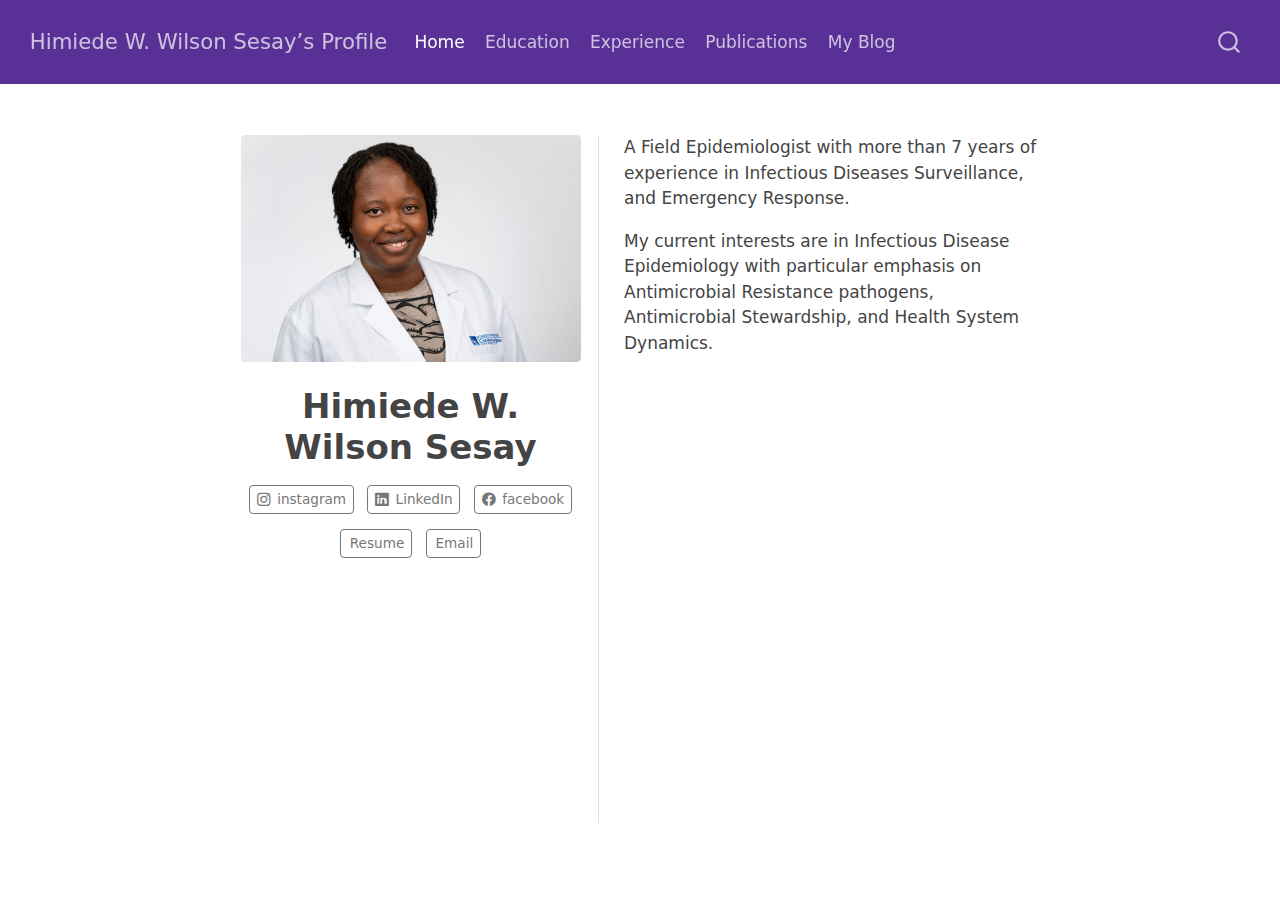
<file: docs/index.html>
<!DOCTYPE html>
<html xmlns="http://www.w3.org/1999/xhtml" lang="en" xml:lang="en"><head>

<meta charset="utf-8">
<meta name="generator" content="quarto-1.4.550">

<meta name="viewport" content="width=device-width, initial-scale=1.0, user-scalable=yes">


<title>Himiede W. Wilson Sesay’s Profile - Himiede W. Wilson Sesay</title>
<style>
code{white-space: pre-wrap;}
span.smallcaps{font-variant: small-caps;}
div.columns{display: flex; gap: min(4vw, 1.5em);}
div.column{flex: auto; overflow-x: auto;}
div.hanging-indent{margin-left: 1.5em; text-indent: -1.5em;}
ul.task-list{list-style: none;}
ul.task-list li input[type="checkbox"] {
  width: 0.8em;
  margin: 0 0.8em 0.2em -1em; /* quarto-specific, see https://github.com/quarto-dev/quarto-cli/issues/4556 */ 
  vertical-align: middle;
}
</style>


<script src="site_libs/quarto-nav/quarto-nav.js"></script>
<script src="site_libs/quarto-nav/headroom.min.js"></script>
<script src="site_libs/clipboard/clipboard.min.js"></script>
<script src="site_libs/quarto-search/autocomplete.umd.js"></script>
<script src="site_libs/quarto-search/fuse.min.js"></script>
<script src="site_libs/quarto-search/quarto-search.js"></script>
<meta name="quarto:offset" content="./">
<script src="site_libs/quarto-html/quarto.js"></script>
<script src="site_libs/quarto-html/popper.min.js"></script>
<script src="site_libs/quarto-html/tippy.umd.min.js"></script>
<link href="site_libs/quarto-html/tippy.css" rel="stylesheet">
<link href="site_libs/quarto-html/quarto-syntax-highlighting.css" rel="stylesheet" id="quarto-text-highlighting-styles">
<script src="site_libs/bootstrap/bootstrap.min.js"></script>
<link href="site_libs/bootstrap/bootstrap-icons.css" rel="stylesheet">
<link href="site_libs/bootstrap/bootstrap.min.css" rel="stylesheet" id="quarto-bootstrap" data-mode="light">
<script id="quarto-search-options" type="application/json">{
  "location": "navbar",
  "copy-button": false,
  "collapse-after": 3,
  "panel-placement": "end",
  "type": "overlay",
  "limit": 50,
  "keyboard-shortcut": [
    "f",
    "/",
    "s"
  ],
  "show-item-context": false,
  "language": {
    "search-no-results-text": "No results",
    "search-matching-documents-text": "matching documents",
    "search-copy-link-title": "Copy link to search",
    "search-hide-matches-text": "Hide additional matches",
    "search-more-match-text": "more match in this document",
    "search-more-matches-text": "more matches in this document",
    "search-clear-button-title": "Clear",
    "search-text-placeholder": "",
    "search-detached-cancel-button-title": "Cancel",
    "search-submit-button-title": "Submit",
    "search-label": "Search"
  }
}</script>


<link rel="stylesheet" href="styles.css">
</head>

<body class="nav-fixed fullcontent">

<div id="quarto-search-results"></div>
  <header id="quarto-header" class="headroom fixed-top">
    <nav class="navbar navbar-expand-lg " data-bs-theme="dark">
      <div class="navbar-container container-fluid">
      <div class="navbar-brand-container mx-auto">
    <a class="navbar-brand" href="./index.html">
    <span class="navbar-title">Himiede W. Wilson Sesay’s Profile</span>
    </a>
  </div>
            <div id="quarto-search" class="" title="Search"></div>
          <button class="navbar-toggler" type="button" data-bs-toggle="collapse" data-bs-target="#navbarCollapse" aria-controls="navbarCollapse" aria-expanded="false" aria-label="Toggle navigation" onclick="if (window.quartoToggleHeadroom) { window.quartoToggleHeadroom(); }">
  <span class="navbar-toggler-icon"></span>
</button>
          <div class="collapse navbar-collapse" id="navbarCollapse">
            <ul class="navbar-nav navbar-nav-scroll me-auto">
  <li class="nav-item">
    <a class="nav-link active" href="./index.html" aria-current="page"> 
<span class="menu-text">Home</span></a>
  </li>  
  <li class="nav-item">
    <a class="nav-link" href="./Education.html"> 
<span class="menu-text">Education</span></a>
  </li>  
  <li class="nav-item">
    <a class="nav-link" href="./Experience.html"> 
<span class="menu-text">Experience</span></a>
  </li>  
  <li class="nav-item">
    <a class="nav-link" href="./Publication.html"> 
<span class="menu-text">Publications</span></a>
  </li>  
  <li class="nav-item">
    <a class="nav-link" href="./My Blog.html"> 
<span class="menu-text">My Blog</span></a>
  </li>  
</ul>
          </div> <!-- /navcollapse -->
          <div class="quarto-navbar-tools">
</div>
      </div> <!-- /container-fluid -->
    </nav>
</header>
<!-- content -->
<div id="quarto-content" class="quarto-container page-columns page-rows-contents page-layout-article page-navbar">
<!-- sidebar -->
<!-- margin-sidebar -->
    
<!-- main -->
<div class="quarto-about-trestles content">
  <div class="about-entity">
    <img src="Himiede.jpg" class="about-image
  rounded " style="width: 20em;">
<header id="title-block-header" class="quarto-title-block default">
<div class="quarto-title">
<h1 class="title">Himiede W. Wilson Sesay</h1>
</div>
<div class="quarto-title-meta">
  </div>
</header>
    <div class="about-links">
  <a href="https://instagram.com/himiedeww" class="about-link" rel="" target="">
    <i class="bi bi-instagram"></i>
     <span class="about-link-text">instagram</span>
  </a>
  <a href="https://linkedin.com/himiedewilson" class="about-link" rel="" target="">
    <i class="bi bi-linkedin"></i>
     <span class="about-link-text">LinkedIn</span>
  </a>
  <a href="https://facebook.com/Himiede Wilson Sesay" class="about-link" rel="" target="">
    <i class="bi bi-facebook"></i>
     <span class="about-link-text">facebook</span>
  </a>
  <a href="/Resume.pdf" class="about-link" rel="" target="">
    <i class="bi bi-main-text"></i>
     <span class="about-link-text">Resume</span>
  </a>
  <a href="/whwhimwil3@yahoo.com" class="about-link" rel="" target="">
    <i class="bi bi-mail"></i>
     <span class="about-link-text">Email</span>
  </a>
</div>
  </div>
  <div class="about-contents"><main class="content" id="quarto-document-content">
<p>A Field Epidemiologist with more than 7 years of experience in Infectious Diseases Surveillance, and Emergency Response.</p>
<p>My current interests are in Infectious Disease Epidemiology with particular emphasis on Antimicrobial Resistance pathogens, Antimicrobial Stewardship, and Health System Dynamics.</p>


</main></div>
</div>
 <!-- /main -->
<script id="quarto-html-after-body" type="application/javascript">
window.document.addEventListener("DOMContentLoaded", function (event) {
  const toggleBodyColorMode = (bsSheetEl) => {
    const mode = bsSheetEl.getAttribute("data-mode");
    const bodyEl = window.document.querySelector("body");
    if (mode === "dark") {
      bodyEl.classList.add("quarto-dark");
      bodyEl.classList.remove("quarto-light");
    } else {
      bodyEl.classList.add("quarto-light");
      bodyEl.classList.remove("quarto-dark");
    }
  }
  const toggleBodyColorPrimary = () => {
    const bsSheetEl = window.document.querySelector("link#quarto-bootstrap");
    if (bsSheetEl) {
      toggleBodyColorMode(bsSheetEl);
    }
  }
  toggleBodyColorPrimary();  
  const isCodeAnnotation = (el) => {
    for (const clz of el.classList) {
      if (clz.startsWith('code-annotation-')) {                     
        return true;
      }
    }
    return false;
  }
  const clipboard = new window.ClipboardJS('.code-copy-button', {
    text: function(trigger) {
      const codeEl = trigger.previousElementSibling.cloneNode(true);
      for (const childEl of codeEl.children) {
        if (isCodeAnnotation(childEl)) {
          childEl.remove();
        }
      }
      return codeEl.innerText;
    }
  });
  clipboard.on('success', function(e) {
    // button target
    const button = e.trigger;
    // don't keep focus
    button.blur();
    // flash "checked"
    button.classList.add('code-copy-button-checked');
    var currentTitle = button.getAttribute("title");
    button.setAttribute("title", "Copied!");
    let tooltip;
    if (window.bootstrap) {
      button.setAttribute("data-bs-toggle", "tooltip");
      button.setAttribute("data-bs-placement", "left");
      button.setAttribute("data-bs-title", "Copied!");
      tooltip = new bootstrap.Tooltip(button, 
        { trigger: "manual", 
          customClass: "code-copy-button-tooltip",
          offset: [0, -8]});
      tooltip.show();    
    }
    setTimeout(function() {
      if (tooltip) {
        tooltip.hide();
        button.removeAttribute("data-bs-title");
        button.removeAttribute("data-bs-toggle");
        button.removeAttribute("data-bs-placement");
      }
      button.setAttribute("title", currentTitle);
      button.classList.remove('code-copy-button-checked');
    }, 1000);
    // clear code selection
    e.clearSelection();
  });
  function tippyHover(el, contentFn, onTriggerFn, onUntriggerFn) {
    const config = {
      allowHTML: true,
      maxWidth: 500,
      delay: 100,
      arrow: false,
      appendTo: function(el) {
          return el.parentElement;
      },
      interactive: true,
      interactiveBorder: 10,
      theme: 'quarto',
      placement: 'bottom-start',
    };
    if (contentFn) {
      config.content = contentFn;
    }
    if (onTriggerFn) {
      config.onTrigger = onTriggerFn;
    }
    if (onUntriggerFn) {
      config.onUntrigger = onUntriggerFn;
    }
    window.tippy(el, config); 
  }
  const noterefs = window.document.querySelectorAll('a[role="doc-noteref"]');
  for (var i=0; i<noterefs.length; i++) {
    const ref = noterefs[i];
    tippyHover(ref, function() {
      // use id or data attribute instead here
      let href = ref.getAttribute('data-footnote-href') || ref.getAttribute('href');
      try { href = new URL(href).hash; } catch {}
      const id = href.replace(/^#\/?/, "");
      const note = window.document.getElementById(id);
      return note.innerHTML;
    });
  }
  const xrefs = window.document.querySelectorAll('a.quarto-xref');
  const processXRef = (id, note) => {
    // Strip column container classes
    const stripColumnClz = (el) => {
      el.classList.remove("page-full", "page-columns");
      if (el.children) {
        for (const child of el.children) {
          stripColumnClz(child);
        }
      }
    }
    stripColumnClz(note)
    if (id === null || id.startsWith('sec-')) {
      // Special case sections, only their first couple elements
      const container = document.createElement("div");
      if (note.children && note.children.length > 2) {
        container.appendChild(note.children[0].cloneNode(true));
        for (let i = 1; i < note.children.length; i++) {
          const child = note.children[i];
          if (child.tagName === "P" && child.innerText === "") {
            continue;
          } else {
            container.appendChild(child.cloneNode(true));
            break;
          }
        }
        if (window.Quarto?.typesetMath) {
          window.Quarto.typesetMath(container);
        }
        return container.innerHTML
      } else {
        if (window.Quarto?.typesetMath) {
          window.Quarto.typesetMath(note);
        }
        return note.innerHTML;
      }
    } else {
      // Remove any anchor links if they are present
      const anchorLink = note.querySelector('a.anchorjs-link');
      if (anchorLink) {
        anchorLink.remove();
      }
      if (window.Quarto?.typesetMath) {
        window.Quarto.typesetMath(note);
      }
      // TODO in 1.5, we should make sure this works without a callout special case
      if (note.classList.contains("callout")) {
        return note.outerHTML;
      } else {
        return note.innerHTML;
      }
    }
  }
  for (var i=0; i<xrefs.length; i++) {
    const xref = xrefs[i];
    tippyHover(xref, undefined, function(instance) {
      instance.disable();
      let url = xref.getAttribute('href');
      let hash = undefined; 
      if (url.startsWith('#')) {
        hash = url;
      } else {
        try { hash = new URL(url).hash; } catch {}
      }
      if (hash) {
        const id = hash.replace(/^#\/?/, "");
        const note = window.document.getElementById(id);
        if (note !== null) {
          try {
            const html = processXRef(id, note.cloneNode(true));
            instance.setContent(html);
          } finally {
            instance.enable();
            instance.show();
          }
        } else {
          // See if we can fetch this
          fetch(url.split('#')[0])
          .then(res => res.text())
          .then(html => {
            const parser = new DOMParser();
            const htmlDoc = parser.parseFromString(html, "text/html");
            const note = htmlDoc.getElementById(id);
            if (note !== null) {
              const html = processXRef(id, note);
              instance.setContent(html);
            } 
          }).finally(() => {
            instance.enable();
            instance.show();
          });
        }
      } else {
        // See if we can fetch a full url (with no hash to target)
        // This is a special case and we should probably do some content thinning / targeting
        fetch(url)
        .then(res => res.text())
        .then(html => {
          const parser = new DOMParser();
          const htmlDoc = parser.parseFromString(html, "text/html");
          const note = htmlDoc.querySelector('main.content');
          if (note !== null) {
            // This should only happen for chapter cross references
            // (since there is no id in the URL)
            // remove the first header
            if (note.children.length > 0 && note.children[0].tagName === "HEADER") {
              note.children[0].remove();
            }
            const html = processXRef(null, note);
            instance.setContent(html);
          } 
        }).finally(() => {
          instance.enable();
          instance.show();
        });
      }
    }, function(instance) {
    });
  }
      let selectedAnnoteEl;
      const selectorForAnnotation = ( cell, annotation) => {
        let cellAttr = 'data-code-cell="' + cell + '"';
        let lineAttr = 'data-code-annotation="' +  annotation + '"';
        const selector = 'span[' + cellAttr + '][' + lineAttr + ']';
        return selector;
      }
      const selectCodeLines = (annoteEl) => {
        const doc = window.document;
        const targetCell = annoteEl.getAttribute("data-target-cell");
        const targetAnnotation = annoteEl.getAttribute("data-target-annotation");
        const annoteSpan = window.document.querySelector(selectorForAnnotation(targetCell, targetAnnotation));
        const lines = annoteSpan.getAttribute("data-code-lines").split(",");
        const lineIds = lines.map((line) => {
          return targetCell + "-" + line;
        })
        let top = null;
        let height = null;
        let parent = null;
        if (lineIds.length > 0) {
            //compute the position of the single el (top and bottom and make a div)
            const el = window.document.getElementById(lineIds[0]);
            top = el.offsetTop;
            height = el.offsetHeight;
            parent = el.parentElement.parentElement;
          if (lineIds.length > 1) {
            const lastEl = window.document.getElementById(lineIds[lineIds.length - 1]);
            const bottom = lastEl.offsetTop + lastEl.offsetHeight;
            height = bottom - top;
          }
          if (top !== null && height !== null && parent !== null) {
            // cook up a div (if necessary) and position it 
            let div = window.document.getElementById("code-annotation-line-highlight");
            if (div === null) {
              div = window.document.createElement("div");
              div.setAttribute("id", "code-annotation-line-highlight");
              div.style.position = 'absolute';
              parent.appendChild(div);
            }
            div.style.top = top - 2 + "px";
            div.style.height = height + 4 + "px";
            div.style.left = 0;
            let gutterDiv = window.document.getElementById("code-annotation-line-highlight-gutter");
            if (gutterDiv === null) {
              gutterDiv = window.document.createElement("div");
              gutterDiv.setAttribute("id", "code-annotation-line-highlight-gutter");
              gutterDiv.style.position = 'absolute';
              const codeCell = window.document.getElementById(targetCell);
              const gutter = codeCell.querySelector('.code-annotation-gutter');
              gutter.appendChild(gutterDiv);
            }
            gutterDiv.style.top = top - 2 + "px";
            gutterDiv.style.height = height + 4 + "px";
          }
          selectedAnnoteEl = annoteEl;
        }
      };
      const unselectCodeLines = () => {
        const elementsIds = ["code-annotation-line-highlight", "code-annotation-line-highlight-gutter"];
        elementsIds.forEach((elId) => {
          const div = window.document.getElementById(elId);
          if (div) {
            div.remove();
          }
        });
        selectedAnnoteEl = undefined;
      };
        // Handle positioning of the toggle
    window.addEventListener(
      "resize",
      throttle(() => {
        elRect = undefined;
        if (selectedAnnoteEl) {
          selectCodeLines(selectedAnnoteEl);
        }
      }, 10)
    );
    function throttle(fn, ms) {
    let throttle = false;
    let timer;
      return (...args) => {
        if(!throttle) { // first call gets through
            fn.apply(this, args);
            throttle = true;
        } else { // all the others get throttled
            if(timer) clearTimeout(timer); // cancel #2
            timer = setTimeout(() => {
              fn.apply(this, args);
              timer = throttle = false;
            }, ms);
        }
      };
    }
      // Attach click handler to the DT
      const annoteDls = window.document.querySelectorAll('dt[data-target-cell]');
      for (const annoteDlNode of annoteDls) {
        annoteDlNode.addEventListener('click', (event) => {
          const clickedEl = event.target;
          if (clickedEl !== selectedAnnoteEl) {
            unselectCodeLines();
            const activeEl = window.document.querySelector('dt[data-target-cell].code-annotation-active');
            if (activeEl) {
              activeEl.classList.remove('code-annotation-active');
            }
            selectCodeLines(clickedEl);
            clickedEl.classList.add('code-annotation-active');
          } else {
            // Unselect the line
            unselectCodeLines();
            clickedEl.classList.remove('code-annotation-active');
          }
        });
      }
  const findCites = (el) => {
    const parentEl = el.parentElement;
    if (parentEl) {
      const cites = parentEl.dataset.cites;
      if (cites) {
        return {
          el,
          cites: cites.split(' ')
        };
      } else {
        return findCites(el.parentElement)
      }
    } else {
      return undefined;
    }
  };
  var bibliorefs = window.document.querySelectorAll('a[role="doc-biblioref"]');
  for (var i=0; i<bibliorefs.length; i++) {
    const ref = bibliorefs[i];
    const citeInfo = findCites(ref);
    if (citeInfo) {
      tippyHover(citeInfo.el, function() {
        var popup = window.document.createElement('div');
        citeInfo.cites.forEach(function(cite) {
          var citeDiv = window.document.createElement('div');
          citeDiv.classList.add('hanging-indent');
          citeDiv.classList.add('csl-entry');
          var biblioDiv = window.document.getElementById('ref-' + cite);
          if (biblioDiv) {
            citeDiv.innerHTML = biblioDiv.innerHTML;
          }
          popup.appendChild(citeDiv);
        });
        return popup.innerHTML;
      });
    }
  }
});
</script>
</div> <!-- /content -->




</body></html>
</file>
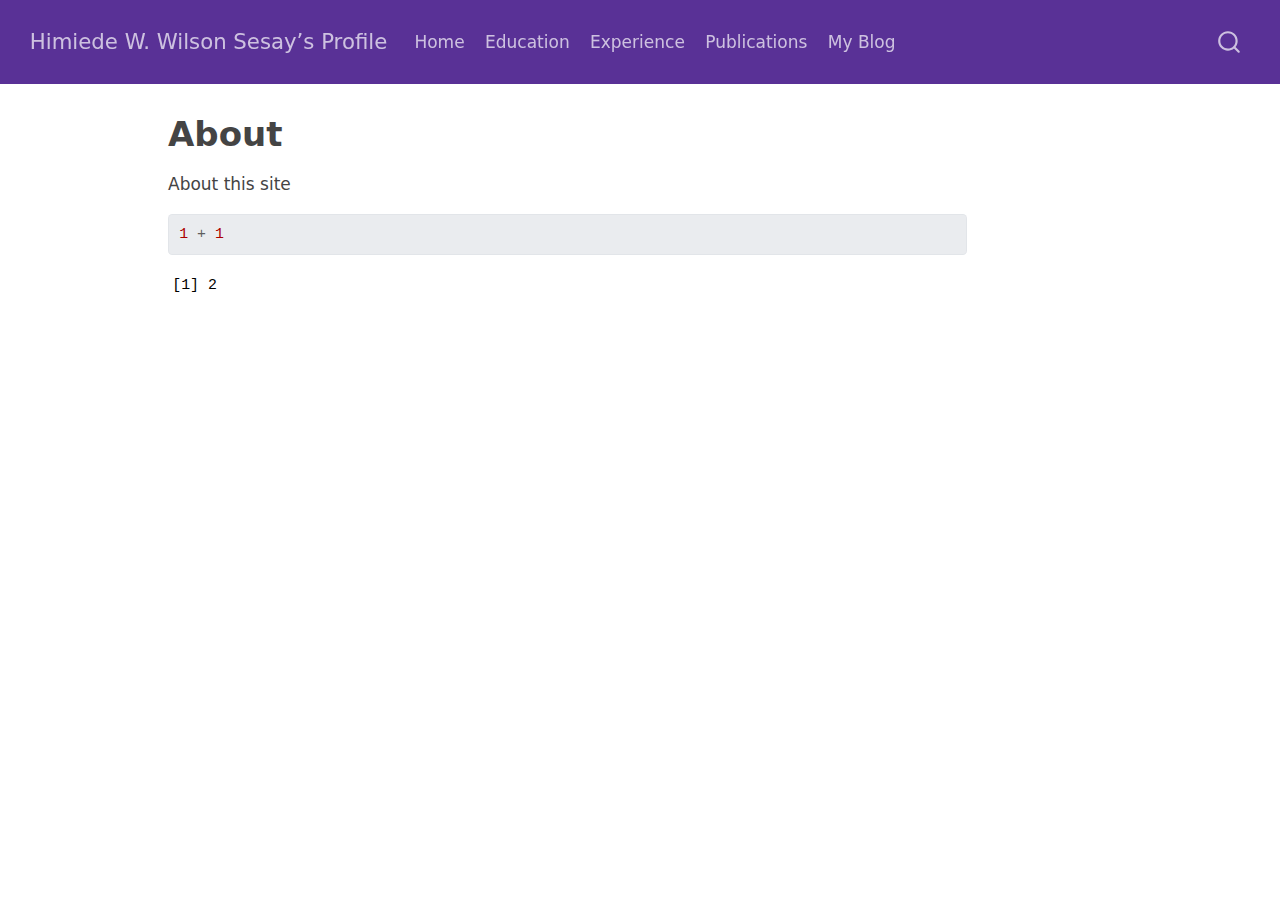
<file: docs/about.html>
<!DOCTYPE html>
<html xmlns="http://www.w3.org/1999/xhtml" lang="en" xml:lang="en"><head>

<meta charset="utf-8">
<meta name="generator" content="quarto-1.4.550">

<meta name="viewport" content="width=device-width, initial-scale=1.0, user-scalable=yes">


<title>Himiede W. Wilson Sesay’s Profile - About</title>
<style>
code{white-space: pre-wrap;}
span.smallcaps{font-variant: small-caps;}
div.columns{display: flex; gap: min(4vw, 1.5em);}
div.column{flex: auto; overflow-x: auto;}
div.hanging-indent{margin-left: 1.5em; text-indent: -1.5em;}
ul.task-list{list-style: none;}
ul.task-list li input[type="checkbox"] {
  width: 0.8em;
  margin: 0 0.8em 0.2em -1em; /* quarto-specific, see https://github.com/quarto-dev/quarto-cli/issues/4556 */ 
  vertical-align: middle;
}
/* CSS for syntax highlighting */
pre > code.sourceCode { white-space: pre; position: relative; }
pre > code.sourceCode > span { line-height: 1.25; }
pre > code.sourceCode > span:empty { height: 1.2em; }
.sourceCode { overflow: visible; }
code.sourceCode > span { color: inherit; text-decoration: inherit; }
div.sourceCode { margin: 1em 0; }
pre.sourceCode { margin: 0; }
@media screen {
div.sourceCode { overflow: auto; }
}
@media print {
pre > code.sourceCode { white-space: pre-wrap; }
pre > code.sourceCode > span { text-indent: -5em; padding-left: 5em; }
}
pre.numberSource code
  { counter-reset: source-line 0; }
pre.numberSource code > span
  { position: relative; left: -4em; counter-increment: source-line; }
pre.numberSource code > span > a:first-child::before
  { content: counter(source-line);
    position: relative; left: -1em; text-align: right; vertical-align: baseline;
    border: none; display: inline-block;
    -webkit-touch-callout: none; -webkit-user-select: none;
    -khtml-user-select: none; -moz-user-select: none;
    -ms-user-select: none; user-select: none;
    padding: 0 4px; width: 4em;
  }
pre.numberSource { margin-left: 3em;  padding-left: 4px; }
div.sourceCode
  {   }
@media screen {
pre > code.sourceCode > span > a:first-child::before { text-decoration: underline; }
}
</style>


<script src="site_libs/quarto-nav/quarto-nav.js"></script>
<script src="site_libs/quarto-nav/headroom.min.js"></script>
<script src="site_libs/clipboard/clipboard.min.js"></script>
<script src="site_libs/quarto-search/autocomplete.umd.js"></script>
<script src="site_libs/quarto-search/fuse.min.js"></script>
<script src="site_libs/quarto-search/quarto-search.js"></script>
<meta name="quarto:offset" content="./">
<script src="site_libs/quarto-html/quarto.js"></script>
<script src="site_libs/quarto-html/popper.min.js"></script>
<script src="site_libs/quarto-html/tippy.umd.min.js"></script>
<script src="site_libs/quarto-html/anchor.min.js"></script>
<link href="site_libs/quarto-html/tippy.css" rel="stylesheet">
<link href="site_libs/quarto-html/quarto-syntax-highlighting.css" rel="stylesheet" id="quarto-text-highlighting-styles">
<script src="site_libs/bootstrap/bootstrap.min.js"></script>
<link href="site_libs/bootstrap/bootstrap-icons.css" rel="stylesheet">
<link href="site_libs/bootstrap/bootstrap.min.css" rel="stylesheet" id="quarto-bootstrap" data-mode="light">
<script id="quarto-search-options" type="application/json">{
  "location": "navbar",
  "copy-button": false,
  "collapse-after": 3,
  "panel-placement": "end",
  "type": "overlay",
  "limit": 50,
  "keyboard-shortcut": [
    "f",
    "/",
    "s"
  ],
  "show-item-context": false,
  "language": {
    "search-no-results-text": "No results",
    "search-matching-documents-text": "matching documents",
    "search-copy-link-title": "Copy link to search",
    "search-hide-matches-text": "Hide additional matches",
    "search-more-match-text": "more match in this document",
    "search-more-matches-text": "more matches in this document",
    "search-clear-button-title": "Clear",
    "search-text-placeholder": "",
    "search-detached-cancel-button-title": "Cancel",
    "search-submit-button-title": "Submit",
    "search-label": "Search"
  }
}</script>


<link rel="stylesheet" href="styles.css">
</head>

<body class="nav-fixed">

<div id="quarto-search-results"></div>
  <header id="quarto-header" class="headroom fixed-top">
    <nav class="navbar navbar-expand-lg " data-bs-theme="dark">
      <div class="navbar-container container-fluid">
      <div class="navbar-brand-container mx-auto">
    <a class="navbar-brand" href="./index.html">
    <span class="navbar-title">Himiede W. Wilson Sesay’s Profile</span>
    </a>
  </div>
            <div id="quarto-search" class="" title="Search"></div>
          <button class="navbar-toggler" type="button" data-bs-toggle="collapse" data-bs-target="#navbarCollapse" aria-controls="navbarCollapse" aria-expanded="false" aria-label="Toggle navigation" onclick="if (window.quartoToggleHeadroom) { window.quartoToggleHeadroom(); }">
  <span class="navbar-toggler-icon"></span>
</button>
          <div class="collapse navbar-collapse" id="navbarCollapse">
            <ul class="navbar-nav navbar-nav-scroll me-auto">
  <li class="nav-item">
    <a class="nav-link" href="./index.html"> 
<span class="menu-text">Home</span></a>
  </li>  
  <li class="nav-item">
    <a class="nav-link" href="./Education.html"> 
<span class="menu-text">Education</span></a>
  </li>  
  <li class="nav-item">
    <a class="nav-link" href="./Experience.html"> 
<span class="menu-text">Experience</span></a>
  </li>  
  <li class="nav-item">
    <a class="nav-link" href="./Publication.html"> 
<span class="menu-text">Publications</span></a>
  </li>  
  <li class="nav-item">
    <a class="nav-link" href="./My Blog.html"> 
<span class="menu-text">My Blog</span></a>
  </li>  
</ul>
          </div> <!-- /navcollapse -->
          <div class="quarto-navbar-tools">
</div>
      </div> <!-- /container-fluid -->
    </nav>
</header>
<!-- content -->
<div id="quarto-content" class="quarto-container page-columns page-rows-contents page-layout-article page-navbar">
<!-- sidebar -->
<!-- margin-sidebar -->
    <div id="quarto-margin-sidebar" class="sidebar margin-sidebar">
        
    </div>
<!-- main -->
<main class="content" id="quarto-document-content">

<header id="title-block-header" class="quarto-title-block default">
<div class="quarto-title">
<h1 class="title">About</h1>
</div>



<div class="quarto-title-meta">

    
  
    
  </div>
  


</header>


<p>About this site</p>
<div class="cell">
<div class="sourceCode cell-code" id="cb1"><pre class="sourceCode r code-with-copy"><code class="sourceCode r"><span id="cb1-1"><a href="#cb1-1" aria-hidden="true" tabindex="-1"></a><span class="dv">1</span> <span class="sc">+</span> <span class="dv">1</span></span></code><button title="Copy to Clipboard" class="code-copy-button"><i class="bi"></i></button></pre></div>
<div class="cell-output cell-output-stdout">
<pre><code>[1] 2</code></pre>
</div>
</div>



</main> <!-- /main -->
<script id="quarto-html-after-body" type="application/javascript">
window.document.addEventListener("DOMContentLoaded", function (event) {
  const toggleBodyColorMode = (bsSheetEl) => {
    const mode = bsSheetEl.getAttribute("data-mode");
    const bodyEl = window.document.querySelector("body");
    if (mode === "dark") {
      bodyEl.classList.add("quarto-dark");
      bodyEl.classList.remove("quarto-light");
    } else {
      bodyEl.classList.add("quarto-light");
      bodyEl.classList.remove("quarto-dark");
    }
  }
  const toggleBodyColorPrimary = () => {
    const bsSheetEl = window.document.querySelector("link#quarto-bootstrap");
    if (bsSheetEl) {
      toggleBodyColorMode(bsSheetEl);
    }
  }
  toggleBodyColorPrimary();  
  const icon = "";
  const anchorJS = new window.AnchorJS();
  anchorJS.options = {
    placement: 'right',
    icon: icon
  };
  anchorJS.add('.anchored');
  const isCodeAnnotation = (el) => {
    for (const clz of el.classList) {
      if (clz.startsWith('code-annotation-')) {                     
        return true;
      }
    }
    return false;
  }
  const clipboard = new window.ClipboardJS('.code-copy-button', {
    text: function(trigger) {
      const codeEl = trigger.previousElementSibling.cloneNode(true);
      for (const childEl of codeEl.children) {
        if (isCodeAnnotation(childEl)) {
          childEl.remove();
        }
      }
      return codeEl.innerText;
    }
  });
  clipboard.on('success', function(e) {
    // button target
    const button = e.trigger;
    // don't keep focus
    button.blur();
    // flash "checked"
    button.classList.add('code-copy-button-checked');
    var currentTitle = button.getAttribute("title");
    button.setAttribute("title", "Copied!");
    let tooltip;
    if (window.bootstrap) {
      button.setAttribute("data-bs-toggle", "tooltip");
      button.setAttribute("data-bs-placement", "left");
      button.setAttribute("data-bs-title", "Copied!");
      tooltip = new bootstrap.Tooltip(button, 
        { trigger: "manual", 
          customClass: "code-copy-button-tooltip",
          offset: [0, -8]});
      tooltip.show();    
    }
    setTimeout(function() {
      if (tooltip) {
        tooltip.hide();
        button.removeAttribute("data-bs-title");
        button.removeAttribute("data-bs-toggle");
        button.removeAttribute("data-bs-placement");
      }
      button.setAttribute("title", currentTitle);
      button.classList.remove('code-copy-button-checked');
    }, 1000);
    // clear code selection
    e.clearSelection();
  });
  function tippyHover(el, contentFn, onTriggerFn, onUntriggerFn) {
    const config = {
      allowHTML: true,
      maxWidth: 500,
      delay: 100,
      arrow: false,
      appendTo: function(el) {
          return el.parentElement;
      },
      interactive: true,
      interactiveBorder: 10,
      theme: 'quarto',
      placement: 'bottom-start',
    };
    if (contentFn) {
      config.content = contentFn;
    }
    if (onTriggerFn) {
      config.onTrigger = onTriggerFn;
    }
    if (onUntriggerFn) {
      config.onUntrigger = onUntriggerFn;
    }
    window.tippy(el, config); 
  }
  const noterefs = window.document.querySelectorAll('a[role="doc-noteref"]');
  for (var i=0; i<noterefs.length; i++) {
    const ref = noterefs[i];
    tippyHover(ref, function() {
      // use id or data attribute instead here
      let href = ref.getAttribute('data-footnote-href') || ref.getAttribute('href');
      try { href = new URL(href).hash; } catch {}
      const id = href.replace(/^#\/?/, "");
      const note = window.document.getElementById(id);
      return note.innerHTML;
    });
  }
  const xrefs = window.document.querySelectorAll('a.quarto-xref');
  const processXRef = (id, note) => {
    // Strip column container classes
    const stripColumnClz = (el) => {
      el.classList.remove("page-full", "page-columns");
      if (el.children) {
        for (const child of el.children) {
          stripColumnClz(child);
        }
      }
    }
    stripColumnClz(note)
    if (id === null || id.startsWith('sec-')) {
      // Special case sections, only their first couple elements
      const container = document.createElement("div");
      if (note.children && note.children.length > 2) {
        container.appendChild(note.children[0].cloneNode(true));
        for (let i = 1; i < note.children.length; i++) {
          const child = note.children[i];
          if (child.tagName === "P" && child.innerText === "") {
            continue;
          } else {
            container.appendChild(child.cloneNode(true));
            break;
          }
        }
        if (window.Quarto?.typesetMath) {
          window.Quarto.typesetMath(container);
        }
        return container.innerHTML
      } else {
        if (window.Quarto?.typesetMath) {
          window.Quarto.typesetMath(note);
        }
        return note.innerHTML;
      }
    } else {
      // Remove any anchor links if they are present
      const anchorLink = note.querySelector('a.anchorjs-link');
      if (anchorLink) {
        anchorLink.remove();
      }
      if (window.Quarto?.typesetMath) {
        window.Quarto.typesetMath(note);
      }
      // TODO in 1.5, we should make sure this works without a callout special case
      if (note.classList.contains("callout")) {
        return note.outerHTML;
      } else {
        return note.innerHTML;
      }
    }
  }
  for (var i=0; i<xrefs.length; i++) {
    const xref = xrefs[i];
    tippyHover(xref, undefined, function(instance) {
      instance.disable();
      let url = xref.getAttribute('href');
      let hash = undefined; 
      if (url.startsWith('#')) {
        hash = url;
      } else {
        try { hash = new URL(url).hash; } catch {}
      }
      if (hash) {
        const id = hash.replace(/^#\/?/, "");
        const note = window.document.getElementById(id);
        if (note !== null) {
          try {
            const html = processXRef(id, note.cloneNode(true));
            instance.setContent(html);
          } finally {
            instance.enable();
            instance.show();
          }
        } else {
          // See if we can fetch this
          fetch(url.split('#')[0])
          .then(res => res.text())
          .then(html => {
            const parser = new DOMParser();
            const htmlDoc = parser.parseFromString(html, "text/html");
            const note = htmlDoc.getElementById(id);
            if (note !== null) {
              const html = processXRef(id, note);
              instance.setContent(html);
            } 
          }).finally(() => {
            instance.enable();
            instance.show();
          });
        }
      } else {
        // See if we can fetch a full url (with no hash to target)
        // This is a special case and we should probably do some content thinning / targeting
        fetch(url)
        .then(res => res.text())
        .then(html => {
          const parser = new DOMParser();
          const htmlDoc = parser.parseFromString(html, "text/html");
          const note = htmlDoc.querySelector('main.content');
          if (note !== null) {
            // This should only happen for chapter cross references
            // (since there is no id in the URL)
            // remove the first header
            if (note.children.length > 0 && note.children[0].tagName === "HEADER") {
              note.children[0].remove();
            }
            const html = processXRef(null, note);
            instance.setContent(html);
          } 
        }).finally(() => {
          instance.enable();
          instance.show();
        });
      }
    }, function(instance) {
    });
  }
      let selectedAnnoteEl;
      const selectorForAnnotation = ( cell, annotation) => {
        let cellAttr = 'data-code-cell="' + cell + '"';
        let lineAttr = 'data-code-annotation="' +  annotation + '"';
        const selector = 'span[' + cellAttr + '][' + lineAttr + ']';
        return selector;
      }
      const selectCodeLines = (annoteEl) => {
        const doc = window.document;
        const targetCell = annoteEl.getAttribute("data-target-cell");
        const targetAnnotation = annoteEl.getAttribute("data-target-annotation");
        const annoteSpan = window.document.querySelector(selectorForAnnotation(targetCell, targetAnnotation));
        const lines = annoteSpan.getAttribute("data-code-lines").split(",");
        const lineIds = lines.map((line) => {
          return targetCell + "-" + line;
        })
        let top = null;
        let height = null;
        let parent = null;
        if (lineIds.length > 0) {
            //compute the position of the single el (top and bottom and make a div)
            const el = window.document.getElementById(lineIds[0]);
            top = el.offsetTop;
            height = el.offsetHeight;
            parent = el.parentElement.parentElement;
          if (lineIds.length > 1) {
            const lastEl = window.document.getElementById(lineIds[lineIds.length - 1]);
            const bottom = lastEl.offsetTop + lastEl.offsetHeight;
            height = bottom - top;
          }
          if (top !== null && height !== null && parent !== null) {
            // cook up a div (if necessary) and position it 
            let div = window.document.getElementById("code-annotation-line-highlight");
            if (div === null) {
              div = window.document.createElement("div");
              div.setAttribute("id", "code-annotation-line-highlight");
              div.style.position = 'absolute';
              parent.appendChild(div);
            }
            div.style.top = top - 2 + "px";
            div.style.height = height + 4 + "px";
            div.style.left = 0;
            let gutterDiv = window.document.getElementById("code-annotation-line-highlight-gutter");
            if (gutterDiv === null) {
              gutterDiv = window.document.createElement("div");
              gutterDiv.setAttribute("id", "code-annotation-line-highlight-gutter");
              gutterDiv.style.position = 'absolute';
              const codeCell = window.document.getElementById(targetCell);
              const gutter = codeCell.querySelector('.code-annotation-gutter');
              gutter.appendChild(gutterDiv);
            }
            gutterDiv.style.top = top - 2 + "px";
            gutterDiv.style.height = height + 4 + "px";
          }
          selectedAnnoteEl = annoteEl;
        }
      };
      const unselectCodeLines = () => {
        const elementsIds = ["code-annotation-line-highlight", "code-annotation-line-highlight-gutter"];
        elementsIds.forEach((elId) => {
          const div = window.document.getElementById(elId);
          if (div) {
            div.remove();
          }
        });
        selectedAnnoteEl = undefined;
      };
        // Handle positioning of the toggle
    window.addEventListener(
      "resize",
      throttle(() => {
        elRect = undefined;
        if (selectedAnnoteEl) {
          selectCodeLines(selectedAnnoteEl);
        }
      }, 10)
    );
    function throttle(fn, ms) {
    let throttle = false;
    let timer;
      return (...args) => {
        if(!throttle) { // first call gets through
            fn.apply(this, args);
            throttle = true;
        } else { // all the others get throttled
            if(timer) clearTimeout(timer); // cancel #2
            timer = setTimeout(() => {
              fn.apply(this, args);
              timer = throttle = false;
            }, ms);
        }
      };
    }
      // Attach click handler to the DT
      const annoteDls = window.document.querySelectorAll('dt[data-target-cell]');
      for (const annoteDlNode of annoteDls) {
        annoteDlNode.addEventListener('click', (event) => {
          const clickedEl = event.target;
          if (clickedEl !== selectedAnnoteEl) {
            unselectCodeLines();
            const activeEl = window.document.querySelector('dt[data-target-cell].code-annotation-active');
            if (activeEl) {
              activeEl.classList.remove('code-annotation-active');
            }
            selectCodeLines(clickedEl);
            clickedEl.classList.add('code-annotation-active');
          } else {
            // Unselect the line
            unselectCodeLines();
            clickedEl.classList.remove('code-annotation-active');
          }
        });
      }
  const findCites = (el) => {
    const parentEl = el.parentElement;
    if (parentEl) {
      const cites = parentEl.dataset.cites;
      if (cites) {
        return {
          el,
          cites: cites.split(' ')
        };
      } else {
        return findCites(el.parentElement)
      }
    } else {
      return undefined;
    }
  };
  var bibliorefs = window.document.querySelectorAll('a[role="doc-biblioref"]');
  for (var i=0; i<bibliorefs.length; i++) {
    const ref = bibliorefs[i];
    const citeInfo = findCites(ref);
    if (citeInfo) {
      tippyHover(citeInfo.el, function() {
        var popup = window.document.createElement('div');
        citeInfo.cites.forEach(function(cite) {
          var citeDiv = window.document.createElement('div');
          citeDiv.classList.add('hanging-indent');
          citeDiv.classList.add('csl-entry');
          var biblioDiv = window.document.getElementById('ref-' + cite);
          if (biblioDiv) {
            citeDiv.innerHTML = biblioDiv.innerHTML;
          }
          popup.appendChild(citeDiv);
        });
        return popup.innerHTML;
      });
    }
  }
});
</script>
</div> <!-- /content -->




</body></html>
</file>
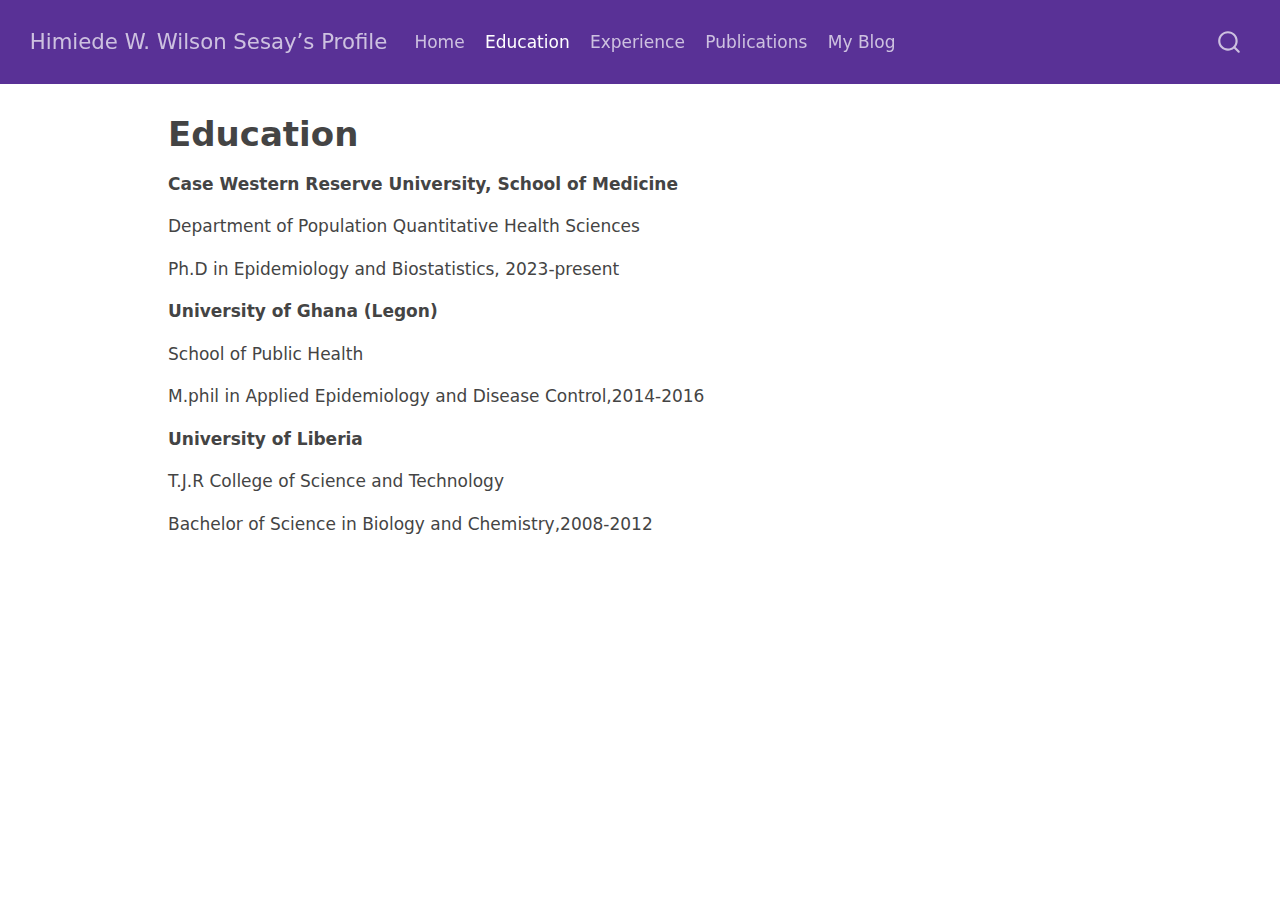
<file: docs/Education.html>
<!DOCTYPE html>
<html xmlns="http://www.w3.org/1999/xhtml" lang="en" xml:lang="en"><head>

<meta charset="utf-8">
<meta name="generator" content="quarto-1.4.550">

<meta name="viewport" content="width=device-width, initial-scale=1.0, user-scalable=yes">


<title>Himiede W. Wilson Sesay’s Profile - Education</title>
<style>
code{white-space: pre-wrap;}
span.smallcaps{font-variant: small-caps;}
div.columns{display: flex; gap: min(4vw, 1.5em);}
div.column{flex: auto; overflow-x: auto;}
div.hanging-indent{margin-left: 1.5em; text-indent: -1.5em;}
ul.task-list{list-style: none;}
ul.task-list li input[type="checkbox"] {
  width: 0.8em;
  margin: 0 0.8em 0.2em -1em; /* quarto-specific, see https://github.com/quarto-dev/quarto-cli/issues/4556 */ 
  vertical-align: middle;
}
</style>


<script src="site_libs/quarto-nav/quarto-nav.js"></script>
<script src="site_libs/quarto-nav/headroom.min.js"></script>
<script src="site_libs/clipboard/clipboard.min.js"></script>
<script src="site_libs/quarto-search/autocomplete.umd.js"></script>
<script src="site_libs/quarto-search/fuse.min.js"></script>
<script src="site_libs/quarto-search/quarto-search.js"></script>
<meta name="quarto:offset" content="./">
<script src="site_libs/quarto-html/quarto.js"></script>
<script src="site_libs/quarto-html/popper.min.js"></script>
<script src="site_libs/quarto-html/tippy.umd.min.js"></script>
<script src="site_libs/quarto-html/anchor.min.js"></script>
<link href="site_libs/quarto-html/tippy.css" rel="stylesheet">
<link href="site_libs/quarto-html/quarto-syntax-highlighting.css" rel="stylesheet" id="quarto-text-highlighting-styles">
<script src="site_libs/bootstrap/bootstrap.min.js"></script>
<link href="site_libs/bootstrap/bootstrap-icons.css" rel="stylesheet">
<link href="site_libs/bootstrap/bootstrap.min.css" rel="stylesheet" id="quarto-bootstrap" data-mode="light">
<script id="quarto-search-options" type="application/json">{
  "location": "navbar",
  "copy-button": false,
  "collapse-after": 3,
  "panel-placement": "end",
  "type": "overlay",
  "limit": 50,
  "keyboard-shortcut": [
    "f",
    "/",
    "s"
  ],
  "show-item-context": false,
  "language": {
    "search-no-results-text": "No results",
    "search-matching-documents-text": "matching documents",
    "search-copy-link-title": "Copy link to search",
    "search-hide-matches-text": "Hide additional matches",
    "search-more-match-text": "more match in this document",
    "search-more-matches-text": "more matches in this document",
    "search-clear-button-title": "Clear",
    "search-text-placeholder": "",
    "search-detached-cancel-button-title": "Cancel",
    "search-submit-button-title": "Submit",
    "search-label": "Search"
  }
}</script>


<link rel="stylesheet" href="styles.css">
</head>

<body class="nav-fixed">

<div id="quarto-search-results"></div>
  <header id="quarto-header" class="headroom fixed-top">
    <nav class="navbar navbar-expand-lg " data-bs-theme="dark">
      <div class="navbar-container container-fluid">
      <div class="navbar-brand-container mx-auto">
    <a class="navbar-brand" href="./index.html">
    <span class="navbar-title">Himiede W. Wilson Sesay’s Profile</span>
    </a>
  </div>
            <div id="quarto-search" class="" title="Search"></div>
          <button class="navbar-toggler" type="button" data-bs-toggle="collapse" data-bs-target="#navbarCollapse" aria-controls="navbarCollapse" aria-expanded="false" aria-label="Toggle navigation" onclick="if (window.quartoToggleHeadroom) { window.quartoToggleHeadroom(); }">
  <span class="navbar-toggler-icon"></span>
</button>
          <div class="collapse navbar-collapse" id="navbarCollapse">
            <ul class="navbar-nav navbar-nav-scroll me-auto">
  <li class="nav-item">
    <a class="nav-link" href="./index.html"> 
<span class="menu-text">Home</span></a>
  </li>  
  <li class="nav-item">
    <a class="nav-link active" href="./Education.html" aria-current="page"> 
<span class="menu-text">Education</span></a>
  </li>  
  <li class="nav-item">
    <a class="nav-link" href="./Experience.html"> 
<span class="menu-text">Experience</span></a>
  </li>  
  <li class="nav-item">
    <a class="nav-link" href="./Publication.html"> 
<span class="menu-text">Publications</span></a>
  </li>  
  <li class="nav-item">
    <a class="nav-link" href="./My Blog.html"> 
<span class="menu-text">My Blog</span></a>
  </li>  
</ul>
          </div> <!-- /navcollapse -->
          <div class="quarto-navbar-tools">
</div>
      </div> <!-- /container-fluid -->
    </nav>
</header>
<!-- content -->
<div id="quarto-content" class="quarto-container page-columns page-rows-contents page-layout-article page-navbar">
<!-- sidebar -->
<!-- margin-sidebar -->
    <div id="quarto-margin-sidebar" class="sidebar margin-sidebar">
        
    </div>
<!-- main -->
<main class="content" id="quarto-document-content">

<header id="title-block-header" class="quarto-title-block default">
<div class="quarto-title">
<h1 class="title">Education</h1>
</div>



<div class="quarto-title-meta">

    
  
    
  </div>
  


</header>


<p><strong>Case Western Reserve University, School of Medicine</strong></p>
<p>Department of Population Quantitative Health Sciences</p>
<p>Ph.D in Epidemiology and Biostatistics, 2023-present</p>
<p><strong>University of Ghana (Legon)</strong></p>
<p>School of Public Health</p>
<p>M.phil in Applied Epidemiology and Disease Control,2014-2016</p>
<p><strong>University of Liberia</strong></p>
<p>T.J.R College of Science and Technology</p>
<p>Bachelor of Science in Biology and Chemistry,2008-2012</p>



</main> <!-- /main -->
<script id="quarto-html-after-body" type="application/javascript">
window.document.addEventListener("DOMContentLoaded", function (event) {
  const toggleBodyColorMode = (bsSheetEl) => {
    const mode = bsSheetEl.getAttribute("data-mode");
    const bodyEl = window.document.querySelector("body");
    if (mode === "dark") {
      bodyEl.classList.add("quarto-dark");
      bodyEl.classList.remove("quarto-light");
    } else {
      bodyEl.classList.add("quarto-light");
      bodyEl.classList.remove("quarto-dark");
    }
  }
  const toggleBodyColorPrimary = () => {
    const bsSheetEl = window.document.querySelector("link#quarto-bootstrap");
    if (bsSheetEl) {
      toggleBodyColorMode(bsSheetEl);
    }
  }
  toggleBodyColorPrimary();  
  const icon = "";
  const anchorJS = new window.AnchorJS();
  anchorJS.options = {
    placement: 'right',
    icon: icon
  };
  anchorJS.add('.anchored');
  const isCodeAnnotation = (el) => {
    for (const clz of el.classList) {
      if (clz.startsWith('code-annotation-')) {                     
        return true;
      }
    }
    return false;
  }
  const clipboard = new window.ClipboardJS('.code-copy-button', {
    text: function(trigger) {
      const codeEl = trigger.previousElementSibling.cloneNode(true);
      for (const childEl of codeEl.children) {
        if (isCodeAnnotation(childEl)) {
          childEl.remove();
        }
      }
      return codeEl.innerText;
    }
  });
  clipboard.on('success', function(e) {
    // button target
    const button = e.trigger;
    // don't keep focus
    button.blur();
    // flash "checked"
    button.classList.add('code-copy-button-checked');
    var currentTitle = button.getAttribute("title");
    button.setAttribute("title", "Copied!");
    let tooltip;
    if (window.bootstrap) {
      button.setAttribute("data-bs-toggle", "tooltip");
      button.setAttribute("data-bs-placement", "left");
      button.setAttribute("data-bs-title", "Copied!");
      tooltip = new bootstrap.Tooltip(button, 
        { trigger: "manual", 
          customClass: "code-copy-button-tooltip",
          offset: [0, -8]});
      tooltip.show();    
    }
    setTimeout(function() {
      if (tooltip) {
        tooltip.hide();
        button.removeAttribute("data-bs-title");
        button.removeAttribute("data-bs-toggle");
        button.removeAttribute("data-bs-placement");
      }
      button.setAttribute("title", currentTitle);
      button.classList.remove('code-copy-button-checked');
    }, 1000);
    // clear code selection
    e.clearSelection();
  });
  function tippyHover(el, contentFn, onTriggerFn, onUntriggerFn) {
    const config = {
      allowHTML: true,
      maxWidth: 500,
      delay: 100,
      arrow: false,
      appendTo: function(el) {
          return el.parentElement;
      },
      interactive: true,
      interactiveBorder: 10,
      theme: 'quarto',
      placement: 'bottom-start',
    };
    if (contentFn) {
      config.content = contentFn;
    }
    if (onTriggerFn) {
      config.onTrigger = onTriggerFn;
    }
    if (onUntriggerFn) {
      config.onUntrigger = onUntriggerFn;
    }
    window.tippy(el, config); 
  }
  const noterefs = window.document.querySelectorAll('a[role="doc-noteref"]');
  for (var i=0; i<noterefs.length; i++) {
    const ref = noterefs[i];
    tippyHover(ref, function() {
      // use id or data attribute instead here
      let href = ref.getAttribute('data-footnote-href') || ref.getAttribute('href');
      try { href = new URL(href).hash; } catch {}
      const id = href.replace(/^#\/?/, "");
      const note = window.document.getElementById(id);
      return note.innerHTML;
    });
  }
  const xrefs = window.document.querySelectorAll('a.quarto-xref');
  const processXRef = (id, note) => {
    // Strip column container classes
    const stripColumnClz = (el) => {
      el.classList.remove("page-full", "page-columns");
      if (el.children) {
        for (const child of el.children) {
          stripColumnClz(child);
        }
      }
    }
    stripColumnClz(note)
    if (id === null || id.startsWith('sec-')) {
      // Special case sections, only their first couple elements
      const container = document.createElement("div");
      if (note.children && note.children.length > 2) {
        container.appendChild(note.children[0].cloneNode(true));
        for (let i = 1; i < note.children.length; i++) {
          const child = note.children[i];
          if (child.tagName === "P" && child.innerText === "") {
            continue;
          } else {
            container.appendChild(child.cloneNode(true));
            break;
          }
        }
        if (window.Quarto?.typesetMath) {
          window.Quarto.typesetMath(container);
        }
        return container.innerHTML
      } else {
        if (window.Quarto?.typesetMath) {
          window.Quarto.typesetMath(note);
        }
        return note.innerHTML;
      }
    } else {
      // Remove any anchor links if they are present
      const anchorLink = note.querySelector('a.anchorjs-link');
      if (anchorLink) {
        anchorLink.remove();
      }
      if (window.Quarto?.typesetMath) {
        window.Quarto.typesetMath(note);
      }
      // TODO in 1.5, we should make sure this works without a callout special case
      if (note.classList.contains("callout")) {
        return note.outerHTML;
      } else {
        return note.innerHTML;
      }
    }
  }
  for (var i=0; i<xrefs.length; i++) {
    const xref = xrefs[i];
    tippyHover(xref, undefined, function(instance) {
      instance.disable();
      let url = xref.getAttribute('href');
      let hash = undefined; 
      if (url.startsWith('#')) {
        hash = url;
      } else {
        try { hash = new URL(url).hash; } catch {}
      }
      if (hash) {
        const id = hash.replace(/^#\/?/, "");
        const note = window.document.getElementById(id);
        if (note !== null) {
          try {
            const html = processXRef(id, note.cloneNode(true));
            instance.setContent(html);
          } finally {
            instance.enable();
            instance.show();
          }
        } else {
          // See if we can fetch this
          fetch(url.split('#')[0])
          .then(res => res.text())
          .then(html => {
            const parser = new DOMParser();
            const htmlDoc = parser.parseFromString(html, "text/html");
            const note = htmlDoc.getElementById(id);
            if (note !== null) {
              const html = processXRef(id, note);
              instance.setContent(html);
            } 
          }).finally(() => {
            instance.enable();
            instance.show();
          });
        }
      } else {
        // See if we can fetch a full url (with no hash to target)
        // This is a special case and we should probably do some content thinning / targeting
        fetch(url)
        .then(res => res.text())
        .then(html => {
          const parser = new DOMParser();
          const htmlDoc = parser.parseFromString(html, "text/html");
          const note = htmlDoc.querySelector('main.content');
          if (note !== null) {
            // This should only happen for chapter cross references
            // (since there is no id in the URL)
            // remove the first header
            if (note.children.length > 0 && note.children[0].tagName === "HEADER") {
              note.children[0].remove();
            }
            const html = processXRef(null, note);
            instance.setContent(html);
          } 
        }).finally(() => {
          instance.enable();
          instance.show();
        });
      }
    }, function(instance) {
    });
  }
      let selectedAnnoteEl;
      const selectorForAnnotation = ( cell, annotation) => {
        let cellAttr = 'data-code-cell="' + cell + '"';
        let lineAttr = 'data-code-annotation="' +  annotation + '"';
        const selector = 'span[' + cellAttr + '][' + lineAttr + ']';
        return selector;
      }
      const selectCodeLines = (annoteEl) => {
        const doc = window.document;
        const targetCell = annoteEl.getAttribute("data-target-cell");
        const targetAnnotation = annoteEl.getAttribute("data-target-annotation");
        const annoteSpan = window.document.querySelector(selectorForAnnotation(targetCell, targetAnnotation));
        const lines = annoteSpan.getAttribute("data-code-lines").split(",");
        const lineIds = lines.map((line) => {
          return targetCell + "-" + line;
        })
        let top = null;
        let height = null;
        let parent = null;
        if (lineIds.length > 0) {
            //compute the position of the single el (top and bottom and make a div)
            const el = window.document.getElementById(lineIds[0]);
            top = el.offsetTop;
            height = el.offsetHeight;
            parent = el.parentElement.parentElement;
          if (lineIds.length > 1) {
            const lastEl = window.document.getElementById(lineIds[lineIds.length - 1]);
            const bottom = lastEl.offsetTop + lastEl.offsetHeight;
            height = bottom - top;
          }
          if (top !== null && height !== null && parent !== null) {
            // cook up a div (if necessary) and position it 
            let div = window.document.getElementById("code-annotation-line-highlight");
            if (div === null) {
              div = window.document.createElement("div");
              div.setAttribute("id", "code-annotation-line-highlight");
              div.style.position = 'absolute';
              parent.appendChild(div);
            }
            div.style.top = top - 2 + "px";
            div.style.height = height + 4 + "px";
            div.style.left = 0;
            let gutterDiv = window.document.getElementById("code-annotation-line-highlight-gutter");
            if (gutterDiv === null) {
              gutterDiv = window.document.createElement("div");
              gutterDiv.setAttribute("id", "code-annotation-line-highlight-gutter");
              gutterDiv.style.position = 'absolute';
              const codeCell = window.document.getElementById(targetCell);
              const gutter = codeCell.querySelector('.code-annotation-gutter');
              gutter.appendChild(gutterDiv);
            }
            gutterDiv.style.top = top - 2 + "px";
            gutterDiv.style.height = height + 4 + "px";
          }
          selectedAnnoteEl = annoteEl;
        }
      };
      const unselectCodeLines = () => {
        const elementsIds = ["code-annotation-line-highlight", "code-annotation-line-highlight-gutter"];
        elementsIds.forEach((elId) => {
          const div = window.document.getElementById(elId);
          if (div) {
            div.remove();
          }
        });
        selectedAnnoteEl = undefined;
      };
        // Handle positioning of the toggle
    window.addEventListener(
      "resize",
      throttle(() => {
        elRect = undefined;
        if (selectedAnnoteEl) {
          selectCodeLines(selectedAnnoteEl);
        }
      }, 10)
    );
    function throttle(fn, ms) {
    let throttle = false;
    let timer;
      return (...args) => {
        if(!throttle) { // first call gets through
            fn.apply(this, args);
            throttle = true;
        } else { // all the others get throttled
            if(timer) clearTimeout(timer); // cancel #2
            timer = setTimeout(() => {
              fn.apply(this, args);
              timer = throttle = false;
            }, ms);
        }
      };
    }
      // Attach click handler to the DT
      const annoteDls = window.document.querySelectorAll('dt[data-target-cell]');
      for (const annoteDlNode of annoteDls) {
        annoteDlNode.addEventListener('click', (event) => {
          const clickedEl = event.target;
          if (clickedEl !== selectedAnnoteEl) {
            unselectCodeLines();
            const activeEl = window.document.querySelector('dt[data-target-cell].code-annotation-active');
            if (activeEl) {
              activeEl.classList.remove('code-annotation-active');
            }
            selectCodeLines(clickedEl);
            clickedEl.classList.add('code-annotation-active');
          } else {
            // Unselect the line
            unselectCodeLines();
            clickedEl.classList.remove('code-annotation-active');
          }
        });
      }
  const findCites = (el) => {
    const parentEl = el.parentElement;
    if (parentEl) {
      const cites = parentEl.dataset.cites;
      if (cites) {
        return {
          el,
          cites: cites.split(' ')
        };
      } else {
        return findCites(el.parentElement)
      }
    } else {
      return undefined;
    }
  };
  var bibliorefs = window.document.querySelectorAll('a[role="doc-biblioref"]');
  for (var i=0; i<bibliorefs.length; i++) {
    const ref = bibliorefs[i];
    const citeInfo = findCites(ref);
    if (citeInfo) {
      tippyHover(citeInfo.el, function() {
        var popup = window.document.createElement('div');
        citeInfo.cites.forEach(function(cite) {
          var citeDiv = window.document.createElement('div');
          citeDiv.classList.add('hanging-indent');
          citeDiv.classList.add('csl-entry');
          var biblioDiv = window.document.getElementById('ref-' + cite);
          if (biblioDiv) {
            citeDiv.innerHTML = biblioDiv.innerHTML;
          }
          popup.appendChild(citeDiv);
        });
        return popup.innerHTML;
      });
    }
  }
});
</script>
</div> <!-- /content -->




</body></html>
</file>
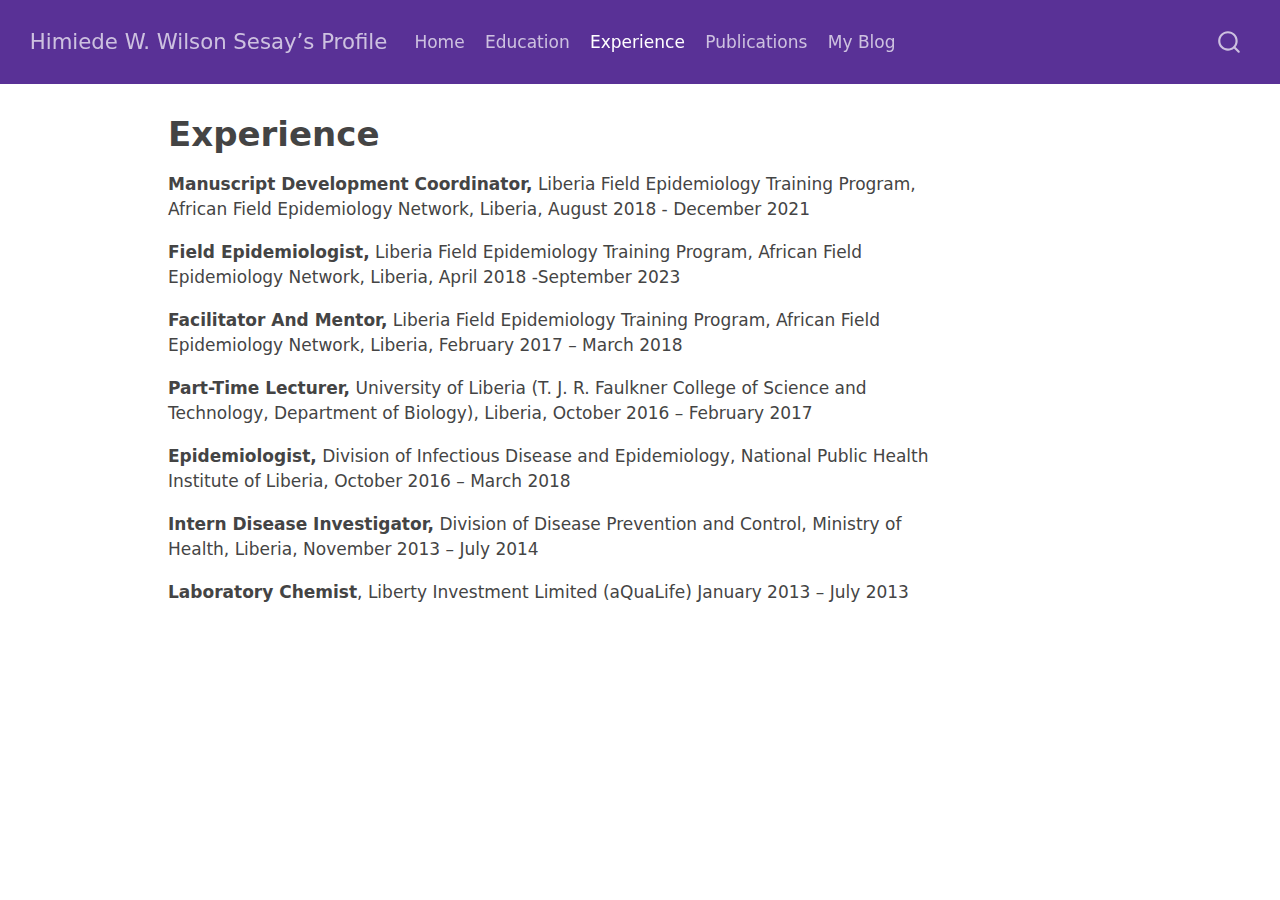
<file: docs/Experience.html>
<!DOCTYPE html>
<html xmlns="http://www.w3.org/1999/xhtml" lang="en" xml:lang="en"><head>

<meta charset="utf-8">
<meta name="generator" content="quarto-1.4.550">

<meta name="viewport" content="width=device-width, initial-scale=1.0, user-scalable=yes">


<title>Himiede W. Wilson Sesay’s Profile - Experience</title>
<style>
code{white-space: pre-wrap;}
span.smallcaps{font-variant: small-caps;}
div.columns{display: flex; gap: min(4vw, 1.5em);}
div.column{flex: auto; overflow-x: auto;}
div.hanging-indent{margin-left: 1.5em; text-indent: -1.5em;}
ul.task-list{list-style: none;}
ul.task-list li input[type="checkbox"] {
  width: 0.8em;
  margin: 0 0.8em 0.2em -1em; /* quarto-specific, see https://github.com/quarto-dev/quarto-cli/issues/4556 */ 
  vertical-align: middle;
}
</style>


<script src="site_libs/quarto-nav/quarto-nav.js"></script>
<script src="site_libs/quarto-nav/headroom.min.js"></script>
<script src="site_libs/clipboard/clipboard.min.js"></script>
<script src="site_libs/quarto-search/autocomplete.umd.js"></script>
<script src="site_libs/quarto-search/fuse.min.js"></script>
<script src="site_libs/quarto-search/quarto-search.js"></script>
<meta name="quarto:offset" content="./">
<script src="site_libs/quarto-html/quarto.js"></script>
<script src="site_libs/quarto-html/popper.min.js"></script>
<script src="site_libs/quarto-html/tippy.umd.min.js"></script>
<script src="site_libs/quarto-html/anchor.min.js"></script>
<link href="site_libs/quarto-html/tippy.css" rel="stylesheet">
<link href="site_libs/quarto-html/quarto-syntax-highlighting.css" rel="stylesheet" id="quarto-text-highlighting-styles">
<script src="site_libs/bootstrap/bootstrap.min.js"></script>
<link href="site_libs/bootstrap/bootstrap-icons.css" rel="stylesheet">
<link href="site_libs/bootstrap/bootstrap.min.css" rel="stylesheet" id="quarto-bootstrap" data-mode="light">
<script id="quarto-search-options" type="application/json">{
  "location": "navbar",
  "copy-button": false,
  "collapse-after": 3,
  "panel-placement": "end",
  "type": "overlay",
  "limit": 50,
  "keyboard-shortcut": [
    "f",
    "/",
    "s"
  ],
  "show-item-context": false,
  "language": {
    "search-no-results-text": "No results",
    "search-matching-documents-text": "matching documents",
    "search-copy-link-title": "Copy link to search",
    "search-hide-matches-text": "Hide additional matches",
    "search-more-match-text": "more match in this document",
    "search-more-matches-text": "more matches in this document",
    "search-clear-button-title": "Clear",
    "search-text-placeholder": "",
    "search-detached-cancel-button-title": "Cancel",
    "search-submit-button-title": "Submit",
    "search-label": "Search"
  }
}</script>


<link rel="stylesheet" href="styles.css">
</head>

<body class="nav-fixed">

<div id="quarto-search-results"></div>
  <header id="quarto-header" class="headroom fixed-top">
    <nav class="navbar navbar-expand-lg " data-bs-theme="dark">
      <div class="navbar-container container-fluid">
      <div class="navbar-brand-container mx-auto">
    <a class="navbar-brand" href="./index.html">
    <span class="navbar-title">Himiede W. Wilson Sesay’s Profile</span>
    </a>
  </div>
            <div id="quarto-search" class="" title="Search"></div>
          <button class="navbar-toggler" type="button" data-bs-toggle="collapse" data-bs-target="#navbarCollapse" aria-controls="navbarCollapse" aria-expanded="false" aria-label="Toggle navigation" onclick="if (window.quartoToggleHeadroom) { window.quartoToggleHeadroom(); }">
  <span class="navbar-toggler-icon"></span>
</button>
          <div class="collapse navbar-collapse" id="navbarCollapse">
            <ul class="navbar-nav navbar-nav-scroll me-auto">
  <li class="nav-item">
    <a class="nav-link" href="./index.html"> 
<span class="menu-text">Home</span></a>
  </li>  
  <li class="nav-item">
    <a class="nav-link" href="./Education.html"> 
<span class="menu-text">Education</span></a>
  </li>  
  <li class="nav-item">
    <a class="nav-link active" href="./Experience.html" aria-current="page"> 
<span class="menu-text">Experience</span></a>
  </li>  
  <li class="nav-item">
    <a class="nav-link" href="./Publication.html"> 
<span class="menu-text">Publications</span></a>
  </li>  
  <li class="nav-item">
    <a class="nav-link" href="./My Blog.html"> 
<span class="menu-text">My Blog</span></a>
  </li>  
</ul>
          </div> <!-- /navcollapse -->
          <div class="quarto-navbar-tools">
</div>
      </div> <!-- /container-fluid -->
    </nav>
</header>
<!-- content -->
<div id="quarto-content" class="quarto-container page-columns page-rows-contents page-layout-article page-navbar">
<!-- sidebar -->
<!-- margin-sidebar -->
    <div id="quarto-margin-sidebar" class="sidebar margin-sidebar">
        
    </div>
<!-- main -->
<main class="content" id="quarto-document-content">

<header id="title-block-header" class="quarto-title-block default">
<div class="quarto-title">
<h1 class="title">Experience</h1>
</div>



<div class="quarto-title-meta">

    
  
    
  </div>
  


</header>


<p><strong>Manuscript Development Coordinator,</strong> Liberia Field Epidemiology Training Program, African Field Epidemiology Network, Liberia, August 2018 - December 2021</p>
<p><strong>Field Epidemiologist,</strong> Liberia Field Epidemiology Training Program, African Field Epidemiology Network, Liberia, April 2018 -September 2023</p>
<p><strong>Facilitator And Mentor,</strong> Liberia Field Epidemiology Training Program, African Field Epidemiology Network, Liberia, February 2017 – March 2018</p>
<p><strong>Part-Time Lecturer,</strong> University of Liberia (T. J. R. Faulkner College of Science and Technology, Department of Biology), Liberia, October 2016 – February 2017</p>
<p><strong>Epidemiologist,</strong> Division of Infectious Disease and Epidemiology, National Public Health Institute of Liberia, October 2016 – March 2018</p>
<p><strong>Intern Disease Investigator,</strong> Division of Disease Prevention and Control, Ministry of Health, Liberia, November 2013 – July 2014</p>
<p><strong>Laboratory Chemist</strong>, Liberty Investment Limited (aQuaLife) January 2013 – July 2013</p>



</main> <!-- /main -->
<script id="quarto-html-after-body" type="application/javascript">
window.document.addEventListener("DOMContentLoaded", function (event) {
  const toggleBodyColorMode = (bsSheetEl) => {
    const mode = bsSheetEl.getAttribute("data-mode");
    const bodyEl = window.document.querySelector("body");
    if (mode === "dark") {
      bodyEl.classList.add("quarto-dark");
      bodyEl.classList.remove("quarto-light");
    } else {
      bodyEl.classList.add("quarto-light");
      bodyEl.classList.remove("quarto-dark");
    }
  }
  const toggleBodyColorPrimary = () => {
    const bsSheetEl = window.document.querySelector("link#quarto-bootstrap");
    if (bsSheetEl) {
      toggleBodyColorMode(bsSheetEl);
    }
  }
  toggleBodyColorPrimary();  
  const icon = "";
  const anchorJS = new window.AnchorJS();
  anchorJS.options = {
    placement: 'right',
    icon: icon
  };
  anchorJS.add('.anchored');
  const isCodeAnnotation = (el) => {
    for (const clz of el.classList) {
      if (clz.startsWith('code-annotation-')) {                     
        return true;
      }
    }
    return false;
  }
  const clipboard = new window.ClipboardJS('.code-copy-button', {
    text: function(trigger) {
      const codeEl = trigger.previousElementSibling.cloneNode(true);
      for (const childEl of codeEl.children) {
        if (isCodeAnnotation(childEl)) {
          childEl.remove();
        }
      }
      return codeEl.innerText;
    }
  });
  clipboard.on('success', function(e) {
    // button target
    const button = e.trigger;
    // don't keep focus
    button.blur();
    // flash "checked"
    button.classList.add('code-copy-button-checked');
    var currentTitle = button.getAttribute("title");
    button.setAttribute("title", "Copied!");
    let tooltip;
    if (window.bootstrap) {
      button.setAttribute("data-bs-toggle", "tooltip");
      button.setAttribute("data-bs-placement", "left");
      button.setAttribute("data-bs-title", "Copied!");
      tooltip = new bootstrap.Tooltip(button, 
        { trigger: "manual", 
          customClass: "code-copy-button-tooltip",
          offset: [0, -8]});
      tooltip.show();    
    }
    setTimeout(function() {
      if (tooltip) {
        tooltip.hide();
        button.removeAttribute("data-bs-title");
        button.removeAttribute("data-bs-toggle");
        button.removeAttribute("data-bs-placement");
      }
      button.setAttribute("title", currentTitle);
      button.classList.remove('code-copy-button-checked');
    }, 1000);
    // clear code selection
    e.clearSelection();
  });
  function tippyHover(el, contentFn, onTriggerFn, onUntriggerFn) {
    const config = {
      allowHTML: true,
      maxWidth: 500,
      delay: 100,
      arrow: false,
      appendTo: function(el) {
          return el.parentElement;
      },
      interactive: true,
      interactiveBorder: 10,
      theme: 'quarto',
      placement: 'bottom-start',
    };
    if (contentFn) {
      config.content = contentFn;
    }
    if (onTriggerFn) {
      config.onTrigger = onTriggerFn;
    }
    if (onUntriggerFn) {
      config.onUntrigger = onUntriggerFn;
    }
    window.tippy(el, config); 
  }
  const noterefs = window.document.querySelectorAll('a[role="doc-noteref"]');
  for (var i=0; i<noterefs.length; i++) {
    const ref = noterefs[i];
    tippyHover(ref, function() {
      // use id or data attribute instead here
      let href = ref.getAttribute('data-footnote-href') || ref.getAttribute('href');
      try { href = new URL(href).hash; } catch {}
      const id = href.replace(/^#\/?/, "");
      const note = window.document.getElementById(id);
      return note.innerHTML;
    });
  }
  const xrefs = window.document.querySelectorAll('a.quarto-xref');
  const processXRef = (id, note) => {
    // Strip column container classes
    const stripColumnClz = (el) => {
      el.classList.remove("page-full", "page-columns");
      if (el.children) {
        for (const child of el.children) {
          stripColumnClz(child);
        }
      }
    }
    stripColumnClz(note)
    if (id === null || id.startsWith('sec-')) {
      // Special case sections, only their first couple elements
      const container = document.createElement("div");
      if (note.children && note.children.length > 2) {
        container.appendChild(note.children[0].cloneNode(true));
        for (let i = 1; i < note.children.length; i++) {
          const child = note.children[i];
          if (child.tagName === "P" && child.innerText === "") {
            continue;
          } else {
            container.appendChild(child.cloneNode(true));
            break;
          }
        }
        if (window.Quarto?.typesetMath) {
          window.Quarto.typesetMath(container);
        }
        return container.innerHTML
      } else {
        if (window.Quarto?.typesetMath) {
          window.Quarto.typesetMath(note);
        }
        return note.innerHTML;
      }
    } else {
      // Remove any anchor links if they are present
      const anchorLink = note.querySelector('a.anchorjs-link');
      if (anchorLink) {
        anchorLink.remove();
      }
      if (window.Quarto?.typesetMath) {
        window.Quarto.typesetMath(note);
      }
      // TODO in 1.5, we should make sure this works without a callout special case
      if (note.classList.contains("callout")) {
        return note.outerHTML;
      } else {
        return note.innerHTML;
      }
    }
  }
  for (var i=0; i<xrefs.length; i++) {
    const xref = xrefs[i];
    tippyHover(xref, undefined, function(instance) {
      instance.disable();
      let url = xref.getAttribute('href');
      let hash = undefined; 
      if (url.startsWith('#')) {
        hash = url;
      } else {
        try { hash = new URL(url).hash; } catch {}
      }
      if (hash) {
        const id = hash.replace(/^#\/?/, "");
        const note = window.document.getElementById(id);
        if (note !== null) {
          try {
            const html = processXRef(id, note.cloneNode(true));
            instance.setContent(html);
          } finally {
            instance.enable();
            instance.show();
          }
        } else {
          // See if we can fetch this
          fetch(url.split('#')[0])
          .then(res => res.text())
          .then(html => {
            const parser = new DOMParser();
            const htmlDoc = parser.parseFromString(html, "text/html");
            const note = htmlDoc.getElementById(id);
            if (note !== null) {
              const html = processXRef(id, note);
              instance.setContent(html);
            } 
          }).finally(() => {
            instance.enable();
            instance.show();
          });
        }
      } else {
        // See if we can fetch a full url (with no hash to target)
        // This is a special case and we should probably do some content thinning / targeting
        fetch(url)
        .then(res => res.text())
        .then(html => {
          const parser = new DOMParser();
          const htmlDoc = parser.parseFromString(html, "text/html");
          const note = htmlDoc.querySelector('main.content');
          if (note !== null) {
            // This should only happen for chapter cross references
            // (since there is no id in the URL)
            // remove the first header
            if (note.children.length > 0 && note.children[0].tagName === "HEADER") {
              note.children[0].remove();
            }
            const html = processXRef(null, note);
            instance.setContent(html);
          } 
        }).finally(() => {
          instance.enable();
          instance.show();
        });
      }
    }, function(instance) {
    });
  }
      let selectedAnnoteEl;
      const selectorForAnnotation = ( cell, annotation) => {
        let cellAttr = 'data-code-cell="' + cell + '"';
        let lineAttr = 'data-code-annotation="' +  annotation + '"';
        const selector = 'span[' + cellAttr + '][' + lineAttr + ']';
        return selector;
      }
      const selectCodeLines = (annoteEl) => {
        const doc = window.document;
        const targetCell = annoteEl.getAttribute("data-target-cell");
        const targetAnnotation = annoteEl.getAttribute("data-target-annotation");
        const annoteSpan = window.document.querySelector(selectorForAnnotation(targetCell, targetAnnotation));
        const lines = annoteSpan.getAttribute("data-code-lines").split(",");
        const lineIds = lines.map((line) => {
          return targetCell + "-" + line;
        })
        let top = null;
        let height = null;
        let parent = null;
        if (lineIds.length > 0) {
            //compute the position of the single el (top and bottom and make a div)
            const el = window.document.getElementById(lineIds[0]);
            top = el.offsetTop;
            height = el.offsetHeight;
            parent = el.parentElement.parentElement;
          if (lineIds.length > 1) {
            const lastEl = window.document.getElementById(lineIds[lineIds.length - 1]);
            const bottom = lastEl.offsetTop + lastEl.offsetHeight;
            height = bottom - top;
          }
          if (top !== null && height !== null && parent !== null) {
            // cook up a div (if necessary) and position it 
            let div = window.document.getElementById("code-annotation-line-highlight");
            if (div === null) {
              div = window.document.createElement("div");
              div.setAttribute("id", "code-annotation-line-highlight");
              div.style.position = 'absolute';
              parent.appendChild(div);
            }
            div.style.top = top - 2 + "px";
            div.style.height = height + 4 + "px";
            div.style.left = 0;
            let gutterDiv = window.document.getElementById("code-annotation-line-highlight-gutter");
            if (gutterDiv === null) {
              gutterDiv = window.document.createElement("div");
              gutterDiv.setAttribute("id", "code-annotation-line-highlight-gutter");
              gutterDiv.style.position = 'absolute';
              const codeCell = window.document.getElementById(targetCell);
              const gutter = codeCell.querySelector('.code-annotation-gutter');
              gutter.appendChild(gutterDiv);
            }
            gutterDiv.style.top = top - 2 + "px";
            gutterDiv.style.height = height + 4 + "px";
          }
          selectedAnnoteEl = annoteEl;
        }
      };
      const unselectCodeLines = () => {
        const elementsIds = ["code-annotation-line-highlight", "code-annotation-line-highlight-gutter"];
        elementsIds.forEach((elId) => {
          const div = window.document.getElementById(elId);
          if (div) {
            div.remove();
          }
        });
        selectedAnnoteEl = undefined;
      };
        // Handle positioning of the toggle
    window.addEventListener(
      "resize",
      throttle(() => {
        elRect = undefined;
        if (selectedAnnoteEl) {
          selectCodeLines(selectedAnnoteEl);
        }
      }, 10)
    );
    function throttle(fn, ms) {
    let throttle = false;
    let timer;
      return (...args) => {
        if(!throttle) { // first call gets through
            fn.apply(this, args);
            throttle = true;
        } else { // all the others get throttled
            if(timer) clearTimeout(timer); // cancel #2
            timer = setTimeout(() => {
              fn.apply(this, args);
              timer = throttle = false;
            }, ms);
        }
      };
    }
      // Attach click handler to the DT
      const annoteDls = window.document.querySelectorAll('dt[data-target-cell]');
      for (const annoteDlNode of annoteDls) {
        annoteDlNode.addEventListener('click', (event) => {
          const clickedEl = event.target;
          if (clickedEl !== selectedAnnoteEl) {
            unselectCodeLines();
            const activeEl = window.document.querySelector('dt[data-target-cell].code-annotation-active');
            if (activeEl) {
              activeEl.classList.remove('code-annotation-active');
            }
            selectCodeLines(clickedEl);
            clickedEl.classList.add('code-annotation-active');
          } else {
            // Unselect the line
            unselectCodeLines();
            clickedEl.classList.remove('code-annotation-active');
          }
        });
      }
  const findCites = (el) => {
    const parentEl = el.parentElement;
    if (parentEl) {
      const cites = parentEl.dataset.cites;
      if (cites) {
        return {
          el,
          cites: cites.split(' ')
        };
      } else {
        return findCites(el.parentElement)
      }
    } else {
      return undefined;
    }
  };
  var bibliorefs = window.document.querySelectorAll('a[role="doc-biblioref"]');
  for (var i=0; i<bibliorefs.length; i++) {
    const ref = bibliorefs[i];
    const citeInfo = findCites(ref);
    if (citeInfo) {
      tippyHover(citeInfo.el, function() {
        var popup = window.document.createElement('div');
        citeInfo.cites.forEach(function(cite) {
          var citeDiv = window.document.createElement('div');
          citeDiv.classList.add('hanging-indent');
          citeDiv.classList.add('csl-entry');
          var biblioDiv = window.document.getElementById('ref-' + cite);
          if (biblioDiv) {
            citeDiv.innerHTML = biblioDiv.innerHTML;
          }
          popup.appendChild(citeDiv);
        });
        return popup.innerHTML;
      });
    }
  }
});
</script>
</div> <!-- /content -->




</body></html>
</file>
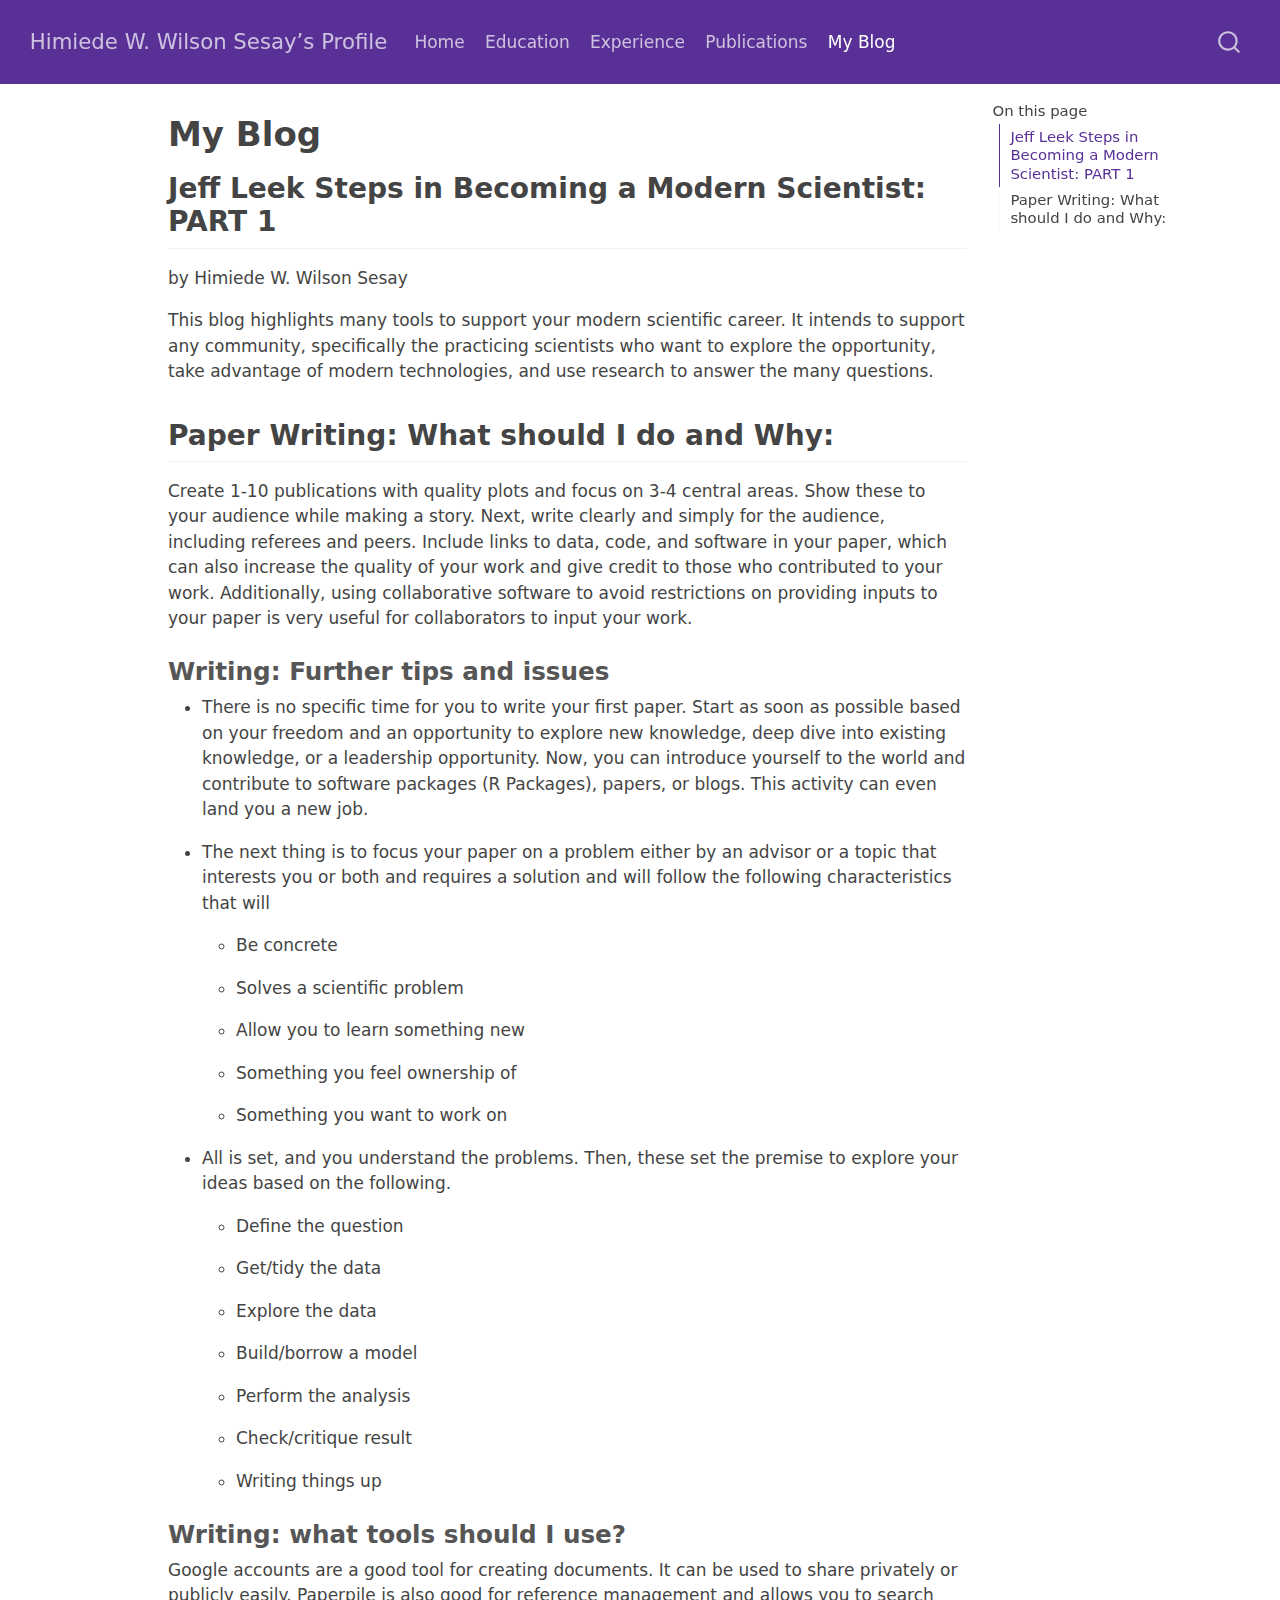
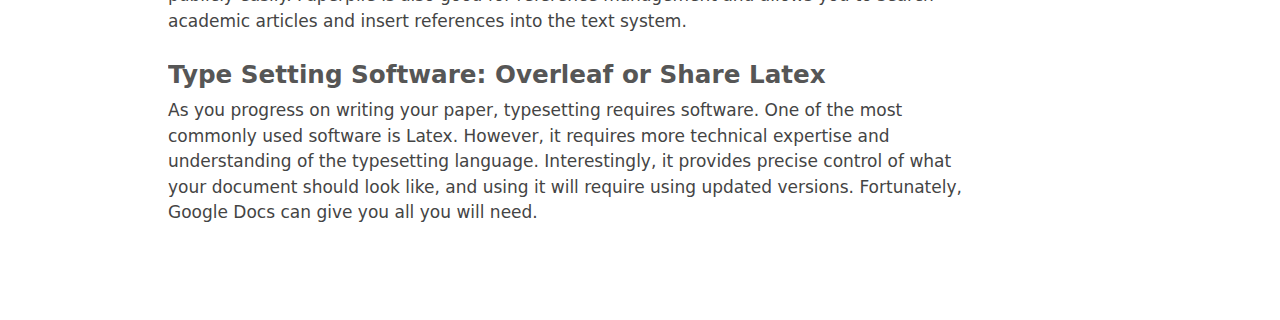
<file: docs/My Blog.html>
<!DOCTYPE html>
<html xmlns="http://www.w3.org/1999/xhtml" lang="en" xml:lang="en"><head>

<meta charset="utf-8">
<meta name="generator" content="quarto-1.4.550">

<meta name="viewport" content="width=device-width, initial-scale=1.0, user-scalable=yes">


<title>Himiede W. Wilson Sesay’s Profile - My Blog</title>
<style>
code{white-space: pre-wrap;}
span.smallcaps{font-variant: small-caps;}
div.columns{display: flex; gap: min(4vw, 1.5em);}
div.column{flex: auto; overflow-x: auto;}
div.hanging-indent{margin-left: 1.5em; text-indent: -1.5em;}
ul.task-list{list-style: none;}
ul.task-list li input[type="checkbox"] {
  width: 0.8em;
  margin: 0 0.8em 0.2em -1em; /* quarto-specific, see https://github.com/quarto-dev/quarto-cli/issues/4556 */ 
  vertical-align: middle;
}
</style>


<script src="site_libs/quarto-nav/quarto-nav.js"></script>
<script src="site_libs/quarto-nav/headroom.min.js"></script>
<script src="site_libs/clipboard/clipboard.min.js"></script>
<script src="site_libs/quarto-search/autocomplete.umd.js"></script>
<script src="site_libs/quarto-search/fuse.min.js"></script>
<script src="site_libs/quarto-search/quarto-search.js"></script>
<meta name="quarto:offset" content="./">
<script src="site_libs/quarto-html/quarto.js"></script>
<script src="site_libs/quarto-html/popper.min.js"></script>
<script src="site_libs/quarto-html/tippy.umd.min.js"></script>
<script src="site_libs/quarto-html/anchor.min.js"></script>
<link href="site_libs/quarto-html/tippy.css" rel="stylesheet">
<link href="site_libs/quarto-html/quarto-syntax-highlighting.css" rel="stylesheet" id="quarto-text-highlighting-styles">
<script src="site_libs/bootstrap/bootstrap.min.js"></script>
<link href="site_libs/bootstrap/bootstrap-icons.css" rel="stylesheet">
<link href="site_libs/bootstrap/bootstrap.min.css" rel="stylesheet" id="quarto-bootstrap" data-mode="light">
<script id="quarto-search-options" type="application/json">{
  "location": "navbar",
  "copy-button": false,
  "collapse-after": 3,
  "panel-placement": "end",
  "type": "overlay",
  "limit": 50,
  "keyboard-shortcut": [
    "f",
    "/",
    "s"
  ],
  "show-item-context": false,
  "language": {
    "search-no-results-text": "No results",
    "search-matching-documents-text": "matching documents",
    "search-copy-link-title": "Copy link to search",
    "search-hide-matches-text": "Hide additional matches",
    "search-more-match-text": "more match in this document",
    "search-more-matches-text": "more matches in this document",
    "search-clear-button-title": "Clear",
    "search-text-placeholder": "",
    "search-detached-cancel-button-title": "Cancel",
    "search-submit-button-title": "Submit",
    "search-label": "Search"
  }
}</script>


<link rel="stylesheet" href="styles.css">
</head>

<body class="nav-fixed">

<div id="quarto-search-results"></div>
  <header id="quarto-header" class="headroom fixed-top">
    <nav class="navbar navbar-expand-lg " data-bs-theme="dark">
      <div class="navbar-container container-fluid">
      <div class="navbar-brand-container mx-auto">
    <a class="navbar-brand" href="./index.html">
    <span class="navbar-title">Himiede W. Wilson Sesay’s Profile</span>
    </a>
  </div>
            <div id="quarto-search" class="" title="Search"></div>
          <button class="navbar-toggler" type="button" data-bs-toggle="collapse" data-bs-target="#navbarCollapse" aria-controls="navbarCollapse" aria-expanded="false" aria-label="Toggle navigation" onclick="if (window.quartoToggleHeadroom) { window.quartoToggleHeadroom(); }">
  <span class="navbar-toggler-icon"></span>
</button>
          <div class="collapse navbar-collapse" id="navbarCollapse">
            <ul class="navbar-nav navbar-nav-scroll me-auto">
  <li class="nav-item">
    <a class="nav-link" href="./index.html"> 
<span class="menu-text">Home</span></a>
  </li>  
  <li class="nav-item">
    <a class="nav-link" href="./Education.html"> 
<span class="menu-text">Education</span></a>
  </li>  
  <li class="nav-item">
    <a class="nav-link" href="./Experience.html"> 
<span class="menu-text">Experience</span></a>
  </li>  
  <li class="nav-item">
    <a class="nav-link" href="./Publication.html"> 
<span class="menu-text">Publications</span></a>
  </li>  
  <li class="nav-item">
    <a class="nav-link active" href="./My Blog.html" aria-current="page"> 
<span class="menu-text">My Blog</span></a>
  </li>  
</ul>
          </div> <!-- /navcollapse -->
          <div class="quarto-navbar-tools">
</div>
      </div> <!-- /container-fluid -->
    </nav>
</header>
<!-- content -->
<div id="quarto-content" class="quarto-container page-columns page-rows-contents page-layout-article page-navbar">
<!-- sidebar -->
<!-- margin-sidebar -->
    <div id="quarto-margin-sidebar" class="sidebar margin-sidebar">
        <nav id="TOC" role="doc-toc" class="toc-active">
    <h2 id="toc-title">On this page</h2>
   
  <ul>
  <li><a href="#jeff-leek-steps-in-becoming-a-modern-scientist-part-1" id="toc-jeff-leek-steps-in-becoming-a-modern-scientist-part-1" class="nav-link active" data-scroll-target="#jeff-leek-steps-in-becoming-a-modern-scientist-part-1">Jeff Leek Steps in Becoming a Modern Scientist: PART 1</a></li>
  <li><a href="#paper-writing-what-should-i-do-and-why" id="toc-paper-writing-what-should-i-do-and-why" class="nav-link" data-scroll-target="#paper-writing-what-should-i-do-and-why">Paper Writing: What should I do and Why:</a>
  <ul class="collapse">
  <li><a href="#writing-further-tips-and-issues" id="toc-writing-further-tips-and-issues" class="nav-link" data-scroll-target="#writing-further-tips-and-issues">Writing: Further tips and issues</a></li>
  <li><a href="#writing-what-tools-should-i-use" id="toc-writing-what-tools-should-i-use" class="nav-link" data-scroll-target="#writing-what-tools-should-i-use">Writing: what tools should I use?</a></li>
  <li><a href="#type-setting-software-overleaf-or-share-latex" id="toc-type-setting-software-overleaf-or-share-latex" class="nav-link" data-scroll-target="#type-setting-software-overleaf-or-share-latex">Type Setting Software: Overleaf or Share Latex</a></li>
  </ul></li>
  </ul>
</nav>
    </div>
<!-- main -->
<main class="content" id="quarto-document-content">

<header id="title-block-header" class="quarto-title-block default">
<div class="quarto-title">
<h1 class="title">My Blog</h1>
</div>



<div class="quarto-title-meta">

    
  
    
  </div>
  


</header>


<section id="jeff-leek-steps-in-becoming-a-modern-scientist-part-1" class="level2">
<h2 class="anchored" data-anchor-id="jeff-leek-steps-in-becoming-a-modern-scientist-part-1">Jeff Leek Steps in Becoming a Modern Scientist: PART 1</h2>
<p>by Himiede W. Wilson Sesay</p>
<p>This blog highlights many tools to support your modern scientific career. It intends to support any community, specifically the practicing scientists who want to explore the opportunity, take advantage of modern technologies, and use research to answer the many questions.</p>
</section>
<section id="paper-writing-what-should-i-do-and-why" class="level2">
<h2 class="anchored" data-anchor-id="paper-writing-what-should-i-do-and-why">Paper Writing: What should I do and Why:</h2>
<p>Create 1-10 publications with quality plots and focus on 3-4 central areas. Show these to your audience while making a story. Next, write clearly and simply for the audience, including referees and peers. Include links to data, code, and software in your paper, which can also increase the quality of your work and give credit to those who contributed to your work. Additionally, using collaborative software to avoid restrictions on providing inputs to your paper is very useful for collaborators to input your work.</p>
<section id="writing-further-tips-and-issues" class="level3">
<h3 class="anchored" data-anchor-id="writing-further-tips-and-issues">Writing: Further tips and issues</h3>
<ul>
<li><p>There is no specific time for you to write your first paper. Start as soon as possible based on your freedom and an opportunity to explore new knowledge, deep dive into existing knowledge, or a leadership opportunity. Now, you can introduce yourself to the world and contribute to software packages (R Packages), papers, or blogs. This activity can even land you a new job.</p></li>
<li><p>The next thing is to focus your paper on a problem either by an advisor or a topic that interests you or both and requires a solution and will follow the following characteristics that will</p>
<ul>
<li><p>Be concrete</p></li>
<li><p>Solves a scientific problem</p></li>
<li><p>Allow you to learn something new</p></li>
<li><p>Something you feel ownership of</p></li>
<li><p>Something you want to work on</p></li>
</ul></li>
<li><p>All is set, and you understand the problems. Then, these set the premise to explore your ideas based on the following.</p>
<ul>
<li><p>Define the question</p></li>
<li><p>Get/tidy the data</p></li>
<li><p>Explore the data</p></li>
<li><p>Build/borrow a model</p></li>
<li><p>Perform the analysis</p></li>
<li><p>Check/critique result</p></li>
<li><p>Writing things up</p></li>
</ul></li>
</ul>
</section>
<section id="writing-what-tools-should-i-use" class="level3">
<h3 class="anchored" data-anchor-id="writing-what-tools-should-i-use">Writing: what tools should I use?</h3>
<p>Google accounts are a good tool for creating documents. It can be used to share privately or publicly easily. Paperpile is also good for reference management and allows you to search academic articles and insert references into the text system.</p>
</section>
<section id="type-setting-software-overleaf-or-share-latex" class="level3">
<h3 class="anchored" data-anchor-id="type-setting-software-overleaf-or-share-latex">Type Setting Software: Overleaf or Share Latex</h3>
<p>As you progress on writing your paper, typesetting requires software. One of the most commonly used software is Latex. However, it requires more technical expertise and understanding of the typesetting language. Interestingly, it provides precise control of what your document should look like, and using it will require using updated versions. Fortunately, Google Docs can give you all you will need.</p>


</section>
</section>

</main> <!-- /main -->
<script id="quarto-html-after-body" type="application/javascript">
window.document.addEventListener("DOMContentLoaded", function (event) {
  const toggleBodyColorMode = (bsSheetEl) => {
    const mode = bsSheetEl.getAttribute("data-mode");
    const bodyEl = window.document.querySelector("body");
    if (mode === "dark") {
      bodyEl.classList.add("quarto-dark");
      bodyEl.classList.remove("quarto-light");
    } else {
      bodyEl.classList.add("quarto-light");
      bodyEl.classList.remove("quarto-dark");
    }
  }
  const toggleBodyColorPrimary = () => {
    const bsSheetEl = window.document.querySelector("link#quarto-bootstrap");
    if (bsSheetEl) {
      toggleBodyColorMode(bsSheetEl);
    }
  }
  toggleBodyColorPrimary();  
  const icon = "";
  const anchorJS = new window.AnchorJS();
  anchorJS.options = {
    placement: 'right',
    icon: icon
  };
  anchorJS.add('.anchored');
  const isCodeAnnotation = (el) => {
    for (const clz of el.classList) {
      if (clz.startsWith('code-annotation-')) {                     
        return true;
      }
    }
    return false;
  }
  const clipboard = new window.ClipboardJS('.code-copy-button', {
    text: function(trigger) {
      const codeEl = trigger.previousElementSibling.cloneNode(true);
      for (const childEl of codeEl.children) {
        if (isCodeAnnotation(childEl)) {
          childEl.remove();
        }
      }
      return codeEl.innerText;
    }
  });
  clipboard.on('success', function(e) {
    // button target
    const button = e.trigger;
    // don't keep focus
    button.blur();
    // flash "checked"
    button.classList.add('code-copy-button-checked');
    var currentTitle = button.getAttribute("title");
    button.setAttribute("title", "Copied!");
    let tooltip;
    if (window.bootstrap) {
      button.setAttribute("data-bs-toggle", "tooltip");
      button.setAttribute("data-bs-placement", "left");
      button.setAttribute("data-bs-title", "Copied!");
      tooltip = new bootstrap.Tooltip(button, 
        { trigger: "manual", 
          customClass: "code-copy-button-tooltip",
          offset: [0, -8]});
      tooltip.show();    
    }
    setTimeout(function() {
      if (tooltip) {
        tooltip.hide();
        button.removeAttribute("data-bs-title");
        button.removeAttribute("data-bs-toggle");
        button.removeAttribute("data-bs-placement");
      }
      button.setAttribute("title", currentTitle);
      button.classList.remove('code-copy-button-checked');
    }, 1000);
    // clear code selection
    e.clearSelection();
  });
  function tippyHover(el, contentFn, onTriggerFn, onUntriggerFn) {
    const config = {
      allowHTML: true,
      maxWidth: 500,
      delay: 100,
      arrow: false,
      appendTo: function(el) {
          return el.parentElement;
      },
      interactive: true,
      interactiveBorder: 10,
      theme: 'quarto',
      placement: 'bottom-start',
    };
    if (contentFn) {
      config.content = contentFn;
    }
    if (onTriggerFn) {
      config.onTrigger = onTriggerFn;
    }
    if (onUntriggerFn) {
      config.onUntrigger = onUntriggerFn;
    }
    window.tippy(el, config); 
  }
  const noterefs = window.document.querySelectorAll('a[role="doc-noteref"]');
  for (var i=0; i<noterefs.length; i++) {
    const ref = noterefs[i];
    tippyHover(ref, function() {
      // use id or data attribute instead here
      let href = ref.getAttribute('data-footnote-href') || ref.getAttribute('href');
      try { href = new URL(href).hash; } catch {}
      const id = href.replace(/^#\/?/, "");
      const note = window.document.getElementById(id);
      return note.innerHTML;
    });
  }
  const xrefs = window.document.querySelectorAll('a.quarto-xref');
  const processXRef = (id, note) => {
    // Strip column container classes
    const stripColumnClz = (el) => {
      el.classList.remove("page-full", "page-columns");
      if (el.children) {
        for (const child of el.children) {
          stripColumnClz(child);
        }
      }
    }
    stripColumnClz(note)
    if (id === null || id.startsWith('sec-')) {
      // Special case sections, only their first couple elements
      const container = document.createElement("div");
      if (note.children && note.children.length > 2) {
        container.appendChild(note.children[0].cloneNode(true));
        for (let i = 1; i < note.children.length; i++) {
          const child = note.children[i];
          if (child.tagName === "P" && child.innerText === "") {
            continue;
          } else {
            container.appendChild(child.cloneNode(true));
            break;
          }
        }
        if (window.Quarto?.typesetMath) {
          window.Quarto.typesetMath(container);
        }
        return container.innerHTML
      } else {
        if (window.Quarto?.typesetMath) {
          window.Quarto.typesetMath(note);
        }
        return note.innerHTML;
      }
    } else {
      // Remove any anchor links if they are present
      const anchorLink = note.querySelector('a.anchorjs-link');
      if (anchorLink) {
        anchorLink.remove();
      }
      if (window.Quarto?.typesetMath) {
        window.Quarto.typesetMath(note);
      }
      // TODO in 1.5, we should make sure this works without a callout special case
      if (note.classList.contains("callout")) {
        return note.outerHTML;
      } else {
        return note.innerHTML;
      }
    }
  }
  for (var i=0; i<xrefs.length; i++) {
    const xref = xrefs[i];
    tippyHover(xref, undefined, function(instance) {
      instance.disable();
      let url = xref.getAttribute('href');
      let hash = undefined; 
      if (url.startsWith('#')) {
        hash = url;
      } else {
        try { hash = new URL(url).hash; } catch {}
      }
      if (hash) {
        const id = hash.replace(/^#\/?/, "");
        const note = window.document.getElementById(id);
        if (note !== null) {
          try {
            const html = processXRef(id, note.cloneNode(true));
            instance.setContent(html);
          } finally {
            instance.enable();
            instance.show();
          }
        } else {
          // See if we can fetch this
          fetch(url.split('#')[0])
          .then(res => res.text())
          .then(html => {
            const parser = new DOMParser();
            const htmlDoc = parser.parseFromString(html, "text/html");
            const note = htmlDoc.getElementById(id);
            if (note !== null) {
              const html = processXRef(id, note);
              instance.setContent(html);
            } 
          }).finally(() => {
            instance.enable();
            instance.show();
          });
        }
      } else {
        // See if we can fetch a full url (with no hash to target)
        // This is a special case and we should probably do some content thinning / targeting
        fetch(url)
        .then(res => res.text())
        .then(html => {
          const parser = new DOMParser();
          const htmlDoc = parser.parseFromString(html, "text/html");
          const note = htmlDoc.querySelector('main.content');
          if (note !== null) {
            // This should only happen for chapter cross references
            // (since there is no id in the URL)
            // remove the first header
            if (note.children.length > 0 && note.children[0].tagName === "HEADER") {
              note.children[0].remove();
            }
            const html = processXRef(null, note);
            instance.setContent(html);
          } 
        }).finally(() => {
          instance.enable();
          instance.show();
        });
      }
    }, function(instance) {
    });
  }
      let selectedAnnoteEl;
      const selectorForAnnotation = ( cell, annotation) => {
        let cellAttr = 'data-code-cell="' + cell + '"';
        let lineAttr = 'data-code-annotation="' +  annotation + '"';
        const selector = 'span[' + cellAttr + '][' + lineAttr + ']';
        return selector;
      }
      const selectCodeLines = (annoteEl) => {
        const doc = window.document;
        const targetCell = annoteEl.getAttribute("data-target-cell");
        const targetAnnotation = annoteEl.getAttribute("data-target-annotation");
        const annoteSpan = window.document.querySelector(selectorForAnnotation(targetCell, targetAnnotation));
        const lines = annoteSpan.getAttribute("data-code-lines").split(",");
        const lineIds = lines.map((line) => {
          return targetCell + "-" + line;
        })
        let top = null;
        let height = null;
        let parent = null;
        if (lineIds.length > 0) {
            //compute the position of the single el (top and bottom and make a div)
            const el = window.document.getElementById(lineIds[0]);
            top = el.offsetTop;
            height = el.offsetHeight;
            parent = el.parentElement.parentElement;
          if (lineIds.length > 1) {
            const lastEl = window.document.getElementById(lineIds[lineIds.length - 1]);
            const bottom = lastEl.offsetTop + lastEl.offsetHeight;
            height = bottom - top;
          }
          if (top !== null && height !== null && parent !== null) {
            // cook up a div (if necessary) and position it 
            let div = window.document.getElementById("code-annotation-line-highlight");
            if (div === null) {
              div = window.document.createElement("div");
              div.setAttribute("id", "code-annotation-line-highlight");
              div.style.position = 'absolute';
              parent.appendChild(div);
            }
            div.style.top = top - 2 + "px";
            div.style.height = height + 4 + "px";
            div.style.left = 0;
            let gutterDiv = window.document.getElementById("code-annotation-line-highlight-gutter");
            if (gutterDiv === null) {
              gutterDiv = window.document.createElement("div");
              gutterDiv.setAttribute("id", "code-annotation-line-highlight-gutter");
              gutterDiv.style.position = 'absolute';
              const codeCell = window.document.getElementById(targetCell);
              const gutter = codeCell.querySelector('.code-annotation-gutter');
              gutter.appendChild(gutterDiv);
            }
            gutterDiv.style.top = top - 2 + "px";
            gutterDiv.style.height = height + 4 + "px";
          }
          selectedAnnoteEl = annoteEl;
        }
      };
      const unselectCodeLines = () => {
        const elementsIds = ["code-annotation-line-highlight", "code-annotation-line-highlight-gutter"];
        elementsIds.forEach((elId) => {
          const div = window.document.getElementById(elId);
          if (div) {
            div.remove();
          }
        });
        selectedAnnoteEl = undefined;
      };
        // Handle positioning of the toggle
    window.addEventListener(
      "resize",
      throttle(() => {
        elRect = undefined;
        if (selectedAnnoteEl) {
          selectCodeLines(selectedAnnoteEl);
        }
      }, 10)
    );
    function throttle(fn, ms) {
    let throttle = false;
    let timer;
      return (...args) => {
        if(!throttle) { // first call gets through
            fn.apply(this, args);
            throttle = true;
        } else { // all the others get throttled
            if(timer) clearTimeout(timer); // cancel #2
            timer = setTimeout(() => {
              fn.apply(this, args);
              timer = throttle = false;
            }, ms);
        }
      };
    }
      // Attach click handler to the DT
      const annoteDls = window.document.querySelectorAll('dt[data-target-cell]');
      for (const annoteDlNode of annoteDls) {
        annoteDlNode.addEventListener('click', (event) => {
          const clickedEl = event.target;
          if (clickedEl !== selectedAnnoteEl) {
            unselectCodeLines();
            const activeEl = window.document.querySelector('dt[data-target-cell].code-annotation-active');
            if (activeEl) {
              activeEl.classList.remove('code-annotation-active');
            }
            selectCodeLines(clickedEl);
            clickedEl.classList.add('code-annotation-active');
          } else {
            // Unselect the line
            unselectCodeLines();
            clickedEl.classList.remove('code-annotation-active');
          }
        });
      }
  const findCites = (el) => {
    const parentEl = el.parentElement;
    if (parentEl) {
      const cites = parentEl.dataset.cites;
      if (cites) {
        return {
          el,
          cites: cites.split(' ')
        };
      } else {
        return findCites(el.parentElement)
      }
    } else {
      return undefined;
    }
  };
  var bibliorefs = window.document.querySelectorAll('a[role="doc-biblioref"]');
  for (var i=0; i<bibliorefs.length; i++) {
    const ref = bibliorefs[i];
    const citeInfo = findCites(ref);
    if (citeInfo) {
      tippyHover(citeInfo.el, function() {
        var popup = window.document.createElement('div');
        citeInfo.cites.forEach(function(cite) {
          var citeDiv = window.document.createElement('div');
          citeDiv.classList.add('hanging-indent');
          citeDiv.classList.add('csl-entry');
          var biblioDiv = window.document.getElementById('ref-' + cite);
          if (biblioDiv) {
            citeDiv.innerHTML = biblioDiv.innerHTML;
          }
          popup.appendChild(citeDiv);
        });
        return popup.innerHTML;
      });
    }
  }
});
</script>
</div> <!-- /content -->




</body></html>
</file>
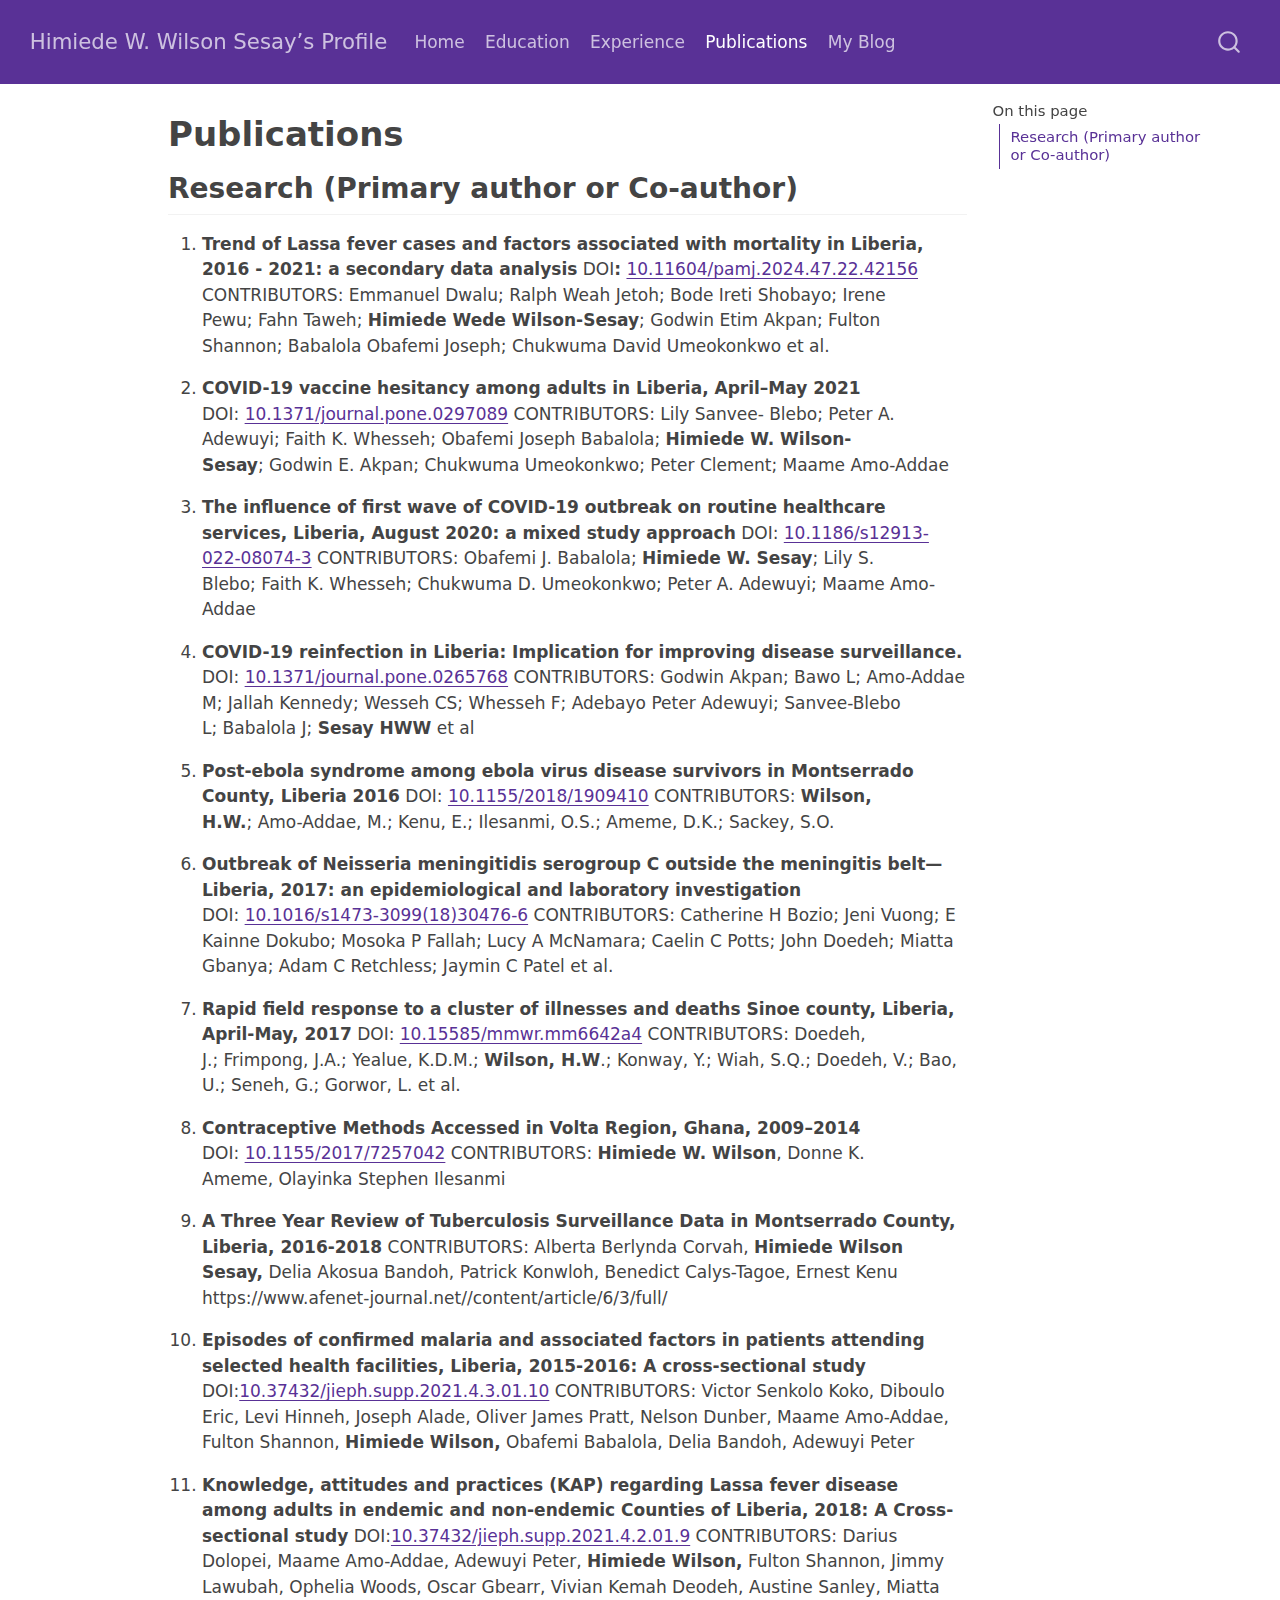
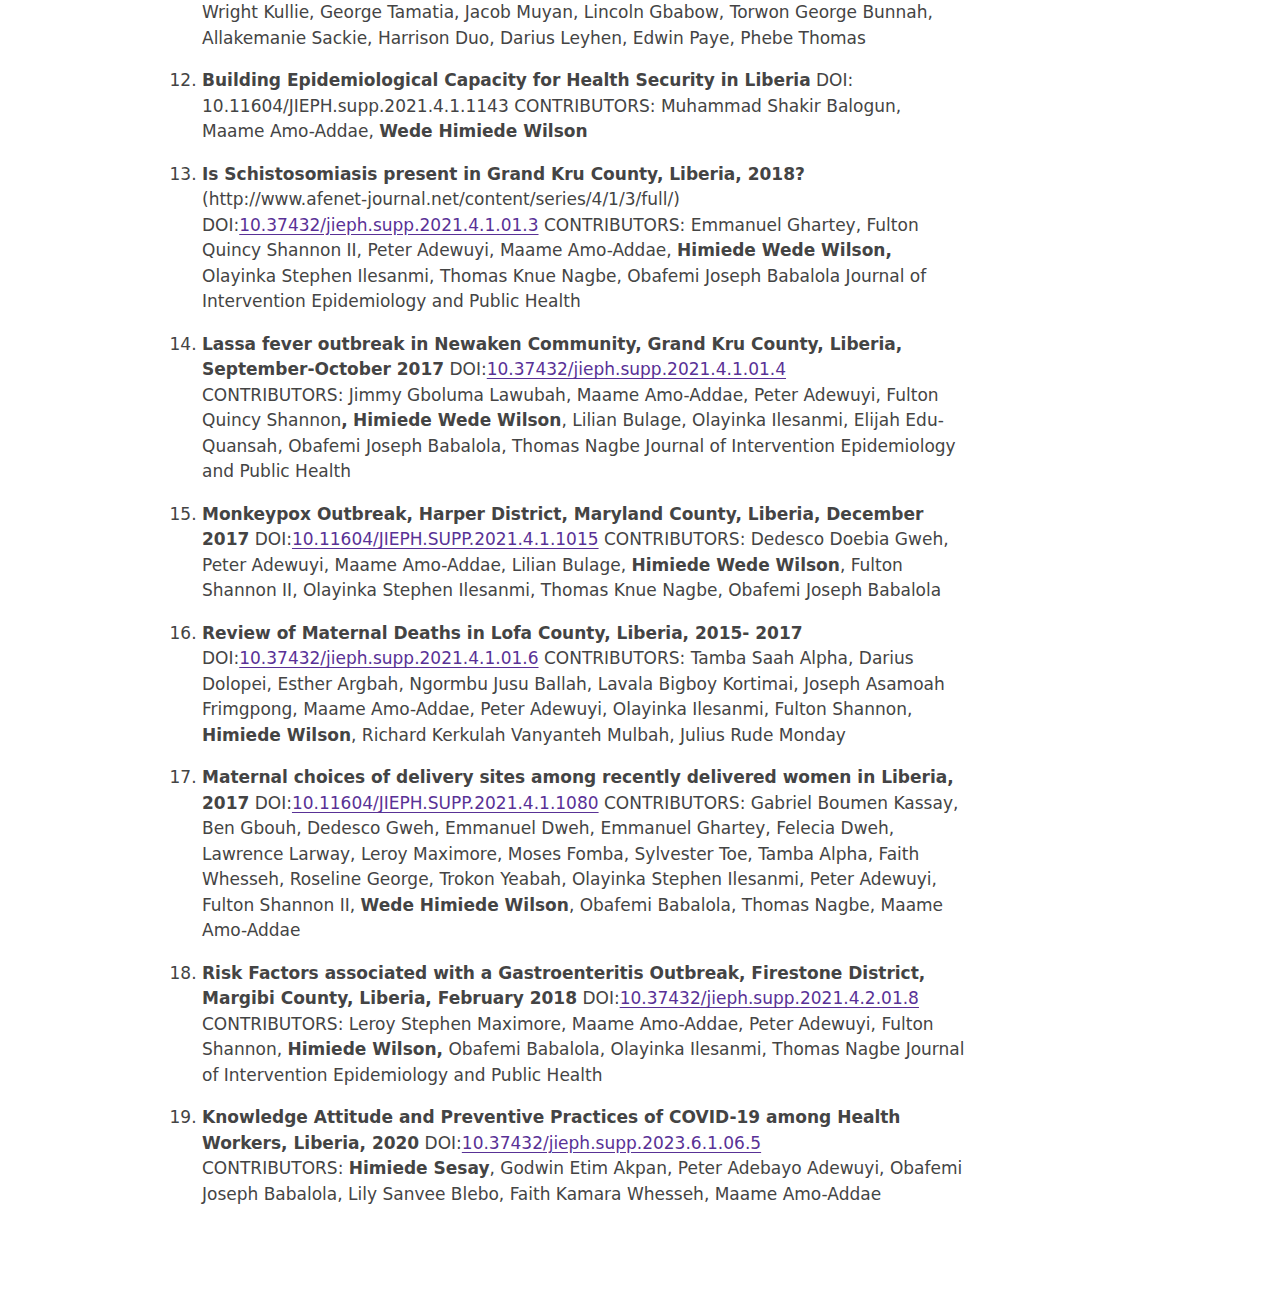
<file: docs/Publication.html>
<!DOCTYPE html>
<html xmlns="http://www.w3.org/1999/xhtml" lang="en" xml:lang="en"><head>

<meta charset="utf-8">
<meta name="generator" content="quarto-1.4.550">

<meta name="viewport" content="width=device-width, initial-scale=1.0, user-scalable=yes">


<title>Himiede W. Wilson Sesay’s Profile - Publications</title>
<style>
code{white-space: pre-wrap;}
span.smallcaps{font-variant: small-caps;}
div.columns{display: flex; gap: min(4vw, 1.5em);}
div.column{flex: auto; overflow-x: auto;}
div.hanging-indent{margin-left: 1.5em; text-indent: -1.5em;}
ul.task-list{list-style: none;}
ul.task-list li input[type="checkbox"] {
  width: 0.8em;
  margin: 0 0.8em 0.2em -1em; /* quarto-specific, see https://github.com/quarto-dev/quarto-cli/issues/4556 */ 
  vertical-align: middle;
}
</style>


<script src="site_libs/quarto-nav/quarto-nav.js"></script>
<script src="site_libs/quarto-nav/headroom.min.js"></script>
<script src="site_libs/clipboard/clipboard.min.js"></script>
<script src="site_libs/quarto-search/autocomplete.umd.js"></script>
<script src="site_libs/quarto-search/fuse.min.js"></script>
<script src="site_libs/quarto-search/quarto-search.js"></script>
<meta name="quarto:offset" content="./">
<script src="site_libs/quarto-html/quarto.js"></script>
<script src="site_libs/quarto-html/popper.min.js"></script>
<script src="site_libs/quarto-html/tippy.umd.min.js"></script>
<script src="site_libs/quarto-html/anchor.min.js"></script>
<link href="site_libs/quarto-html/tippy.css" rel="stylesheet">
<link href="site_libs/quarto-html/quarto-syntax-highlighting.css" rel="stylesheet" id="quarto-text-highlighting-styles">
<script src="site_libs/bootstrap/bootstrap.min.js"></script>
<link href="site_libs/bootstrap/bootstrap-icons.css" rel="stylesheet">
<link href="site_libs/bootstrap/bootstrap.min.css" rel="stylesheet" id="quarto-bootstrap" data-mode="light">
<script id="quarto-search-options" type="application/json">{
  "location": "navbar",
  "copy-button": false,
  "collapse-after": 3,
  "panel-placement": "end",
  "type": "overlay",
  "limit": 50,
  "keyboard-shortcut": [
    "f",
    "/",
    "s"
  ],
  "show-item-context": false,
  "language": {
    "search-no-results-text": "No results",
    "search-matching-documents-text": "matching documents",
    "search-copy-link-title": "Copy link to search",
    "search-hide-matches-text": "Hide additional matches",
    "search-more-match-text": "more match in this document",
    "search-more-matches-text": "more matches in this document",
    "search-clear-button-title": "Clear",
    "search-text-placeholder": "",
    "search-detached-cancel-button-title": "Cancel",
    "search-submit-button-title": "Submit",
    "search-label": "Search"
  }
}</script>


<link rel="stylesheet" href="styles.css">
</head>

<body class="nav-fixed">

<div id="quarto-search-results"></div>
  <header id="quarto-header" class="headroom fixed-top">
    <nav class="navbar navbar-expand-lg " data-bs-theme="dark">
      <div class="navbar-container container-fluid">
      <div class="navbar-brand-container mx-auto">
    <a class="navbar-brand" href="./index.html">
    <span class="navbar-title">Himiede W. Wilson Sesay’s Profile</span>
    </a>
  </div>
            <div id="quarto-search" class="" title="Search"></div>
          <button class="navbar-toggler" type="button" data-bs-toggle="collapse" data-bs-target="#navbarCollapse" aria-controls="navbarCollapse" aria-expanded="false" aria-label="Toggle navigation" onclick="if (window.quartoToggleHeadroom) { window.quartoToggleHeadroom(); }">
  <span class="navbar-toggler-icon"></span>
</button>
          <div class="collapse navbar-collapse" id="navbarCollapse">
            <ul class="navbar-nav navbar-nav-scroll me-auto">
  <li class="nav-item">
    <a class="nav-link" href="./index.html"> 
<span class="menu-text">Home</span></a>
  </li>  
  <li class="nav-item">
    <a class="nav-link" href="./Education.html"> 
<span class="menu-text">Education</span></a>
  </li>  
  <li class="nav-item">
    <a class="nav-link" href="./Experience.html"> 
<span class="menu-text">Experience</span></a>
  </li>  
  <li class="nav-item">
    <a class="nav-link active" href="./Publication.html" aria-current="page"> 
<span class="menu-text">Publications</span></a>
  </li>  
  <li class="nav-item">
    <a class="nav-link" href="./My Blog.html"> 
<span class="menu-text">My Blog</span></a>
  </li>  
</ul>
          </div> <!-- /navcollapse -->
          <div class="quarto-navbar-tools">
</div>
      </div> <!-- /container-fluid -->
    </nav>
</header>
<!-- content -->
<div id="quarto-content" class="quarto-container page-columns page-rows-contents page-layout-article page-navbar">
<!-- sidebar -->
<!-- margin-sidebar -->
    <div id="quarto-margin-sidebar" class="sidebar margin-sidebar">
        <nav id="TOC" role="doc-toc" class="toc-active">
    <h2 id="toc-title">On this page</h2>
   
  <ul>
  <li><a href="#research-primary-author-or-co-author" id="toc-research-primary-author-or-co-author" class="nav-link active" data-scroll-target="#research-primary-author-or-co-author">Research (Primary author or Co-author)</a></li>
  </ul>
</nav>
    </div>
<!-- main -->
<main class="content" id="quarto-document-content">

<header id="title-block-header" class="quarto-title-block default">
<div class="quarto-title">
<h1 class="title">Publications</h1>
</div>



<div class="quarto-title-meta">

    
  
    
  </div>
  


</header>


<section id="research-primary-author-or-co-author" class="level2">
<h2 class="anchored" data-anchor-id="research-primary-author-or-co-author">Research (Primary author or Co-author)</h2>
<ol type="1">
<li><p><strong>Trend of Lassa fever cases and factors associated with mortality in Liberia, 2016 - 2021: a secondary data analysis</strong> DOI<strong>:</strong> <a href="https://doi.org/10.11604/pamj.2024.47.22.42156">10.11604/pamj.2024.47.22.42156</a> CONTRIBUTORS: Emmanuel Dwalu;&nbsp;Ralph Weah Jetoh;&nbsp;Bode Ireti Shobayo;&nbsp;Irene Pewu;&nbsp;Fahn Taweh;&nbsp;<strong>Himiede Wede Wilson-Sesay</strong>;&nbsp;Godwin Etim Akpan;&nbsp;Fulton Shannon;&nbsp;Babalola Obafemi Joseph;&nbsp;Chukwuma David Umeokonkwo&nbsp;et al.</p></li>
<li><p><strong>COVID-19 vaccine hesitancy among adults in Liberia, April–May 2021</strong> DOI:&nbsp;<a href="https://doi.org/10.1371/journal.pone.0297089">10.1371/journal.pone.0297089</a> CONTRIBUTORS:&nbsp;Lily Sanvee- Blebo;&nbsp;Peter A. Adewuyi;&nbsp;Faith K. Whesseh;&nbsp;Obafemi Joseph Babalola;&nbsp;<strong>Himiede W. Wilson-Sesay</strong>;&nbsp;Godwin E. Akpan;&nbsp;Chukwuma Umeokonkwo;&nbsp;Peter Clement;&nbsp;Maame Amo-Addae</p></li>
<li><p><strong>The influence of first wave of COVID-19 outbreak on routine healthcare services, Liberia, August 2020: a mixed study approach</strong> DOI:&nbsp;<a href="https://doi.org/10.1186/s12913-022-08074-3">10.1186/s12913-022-08074-3</a> CONTRIBUTORS:&nbsp;Obafemi J. Babalola;&nbsp;<strong>Himiede W. Sesay</strong>;&nbsp;Lily S. Blebo;&nbsp;Faith K. Whesseh;&nbsp;Chukwuma D. Umeokonkwo;&nbsp;Peter A. Adewuyi;&nbsp;Maame Amo-Addae</p></li>
<li><p><strong>COVID-19 reinfection in Liberia: Implication for improving disease surveillance.</strong> DOI:&nbsp;<a href="https://doi.org/10.1371/journal.pone.0265768">10.1371/journal.pone.0265768</a> CONTRIBUTORS:&nbsp;Godwin Akpan;&nbsp;Bawo L;&nbsp;Amo-Addae M;&nbsp;Jallah Kennedy;&nbsp;Wesseh CS;&nbsp;Whesseh F;&nbsp;Adebayo Peter Adewuyi;&nbsp;Sanvee-Blebo L;&nbsp;Babalola J;&nbsp;<strong>Sesay HWW</strong>&nbsp;et al</p></li>
<li><p><strong>Post-ebola syndrome among ebola virus disease survivors in Montserrado County, Liberia 2016</strong> DOI:&nbsp;<a href="https://doi.org/10.1155/2018/1909410">10.1155/2018/1909410</a> CONTRIBUTORS:&nbsp;<strong>Wilson, H.W.</strong>;&nbsp;Amo-Addae, M.;&nbsp;Kenu, E.;&nbsp;Ilesanmi, O.S.;&nbsp;Ameme, D.K.;&nbsp;Sackey, S.O.</p></li>
<li><p><strong>Outbreak of Neisseria meningitidis serogroup C outside the meningitis belt—Liberia, 2017: an epidemiological and laboratory investigation</strong> DOI:&nbsp;<a href="https://doi.org/10.1016/s1473-3099(18)30476-6">10.1016/s1473-3099(18)30476-6</a> CONTRIBUTORS:&nbsp;Catherine H Bozio;&nbsp;Jeni Vuong;&nbsp;E Kainne Dokubo;&nbsp;Mosoka P Fallah;&nbsp;Lucy A McNamara;&nbsp;Caelin C Potts;&nbsp;John Doedeh;&nbsp;Miatta Gbanya;&nbsp;Adam C Retchless;&nbsp;Jaymin C Patel&nbsp;et al.</p></li>
<li><p><strong>Rapid field response to a cluster of illnesses and deaths Sinoe county, Liberia, April-May, 2017</strong> DOI:&nbsp;<a href="https://doi.org/10.15585/mmwr.mm6642a4">10.15585/mmwr.mm6642a4</a> CONTRIBUTORS:&nbsp;Doedeh, J.;&nbsp;Frimpong, J.A.;&nbsp;Yealue, K.D.M.;&nbsp;<strong>Wilson, H.W</strong>.;&nbsp;Konway, Y.;&nbsp;Wiah, S.Q.;&nbsp;Doedeh, V.;&nbsp;Bao, U.;&nbsp;Seneh, G.;&nbsp;Gorwor, L.&nbsp;et al.</p></li>
<li><p><strong>Contraceptive Methods Accessed in Volta Region, Ghana, 2009–2014</strong> DOI:&nbsp;<a href="https://doi.org/10.1155/2017/7257042">10.1155/2017/7257042</a> CONTRIBUTORS:&nbsp;<strong>Himiede W. Wilson</strong>, Donne K. Ameme,&nbsp;Olayinka Stephen Ilesanmi</p></li>
<li><p><strong>A Three Year Review of Tuberculosis Surveillance Data in Montserrado County, Liberia, 2016-2018</strong> CONTRIBUTORS:&nbsp;Alberta Berlynda Corvah, <strong>Himiede Wilson Sesay,</strong> Delia Akosua Bandoh, Patrick Konwloh, Benedict Calys-Tagoe, Ernest Kenu https://www.afenet-journal.net//content/article/6/3/full/</p></li>
<li><p><strong>Episodes of confirmed malaria and associated factors in patients attending selected health facilities, Liberia, 2015-2016: A cross-sectional study</strong> DOI:<a href="http://dx.doi.org/10.37432/jieph.supp.2021.4.3.01.10">10.37432/jieph.supp.2021.4.3.01.10</a> CONTRIBUTORS:&nbsp;Victor Senkolo Koko, Diboulo Eric, Levi Hinneh, Joseph Alade, Oliver James Pratt, Nelson Dunber, Maame Amo-Addae, Fulton Shannon, <strong>Himiede Wilson,</strong> Obafemi Babalola, Delia Bandoh, Adewuyi Peter</p></li>
<li><p><strong>Knowledge, attitudes and practices (KAP) regarding Lassa fever disease among adults in endemic and non-endemic Counties of Liberia, 2018: A Cross-sectional study</strong> DOI:<a href="http://dx.doi.org/10.37432/jieph.supp.2021.4.2.01.9">10.37432/jieph.supp.2021.4.2.01.9</a> CONTRIBUTORS:&nbsp;Darius Dolopei, Maame Amo-Addae, Adewuyi Peter, <strong>Himiede Wilson,</strong> Fulton Shannon, Jimmy Lawubah, Ophelia Woods, Oscar Gbearr, Vivian Kemah Deodeh, Austine Sanley, Miatta Wright Kullie, George Tamatia, Jacob Muyan, Lincoln Gbabow, Torwon George Bunnah, Allakemanie Sackie, Harrison Duo, Darius Leyhen, Edwin Paye, Phebe Thomas</p></li>
<li><p><strong>Building Epidemiological Capacity for Health Security in Liberia</strong> DOI: 10.11604/JIEPH.supp.2021.4.1.1143 CONTRIBUTORS:&nbsp;Muhammad Shakir Balogun, Maame Amo-Addae, <strong>Wede Himiede Wilson</strong></p></li>
<li><p><strong>Is Schistosomiasis present in Grand Kru County, Liberia, 2018?</strong> (http://www.afenet-journal.net/content/series/4/1/3/full/) DOI:<a href="https://doi.org/10.37432/jieph.supp.2021.4.1.01.3">10.37432/jieph.supp.2021.4.1.01.3</a> CONTRIBUTORS:&nbsp;Emmanuel Ghartey, Fulton Quincy Shannon II, Peter Adewuyi, Maame Amo-Addae, <strong>Himiede Wede Wilson,</strong> Olayinka Stephen Ilesanmi, Thomas Knue Nagbe, Obafemi Joseph Babalola Journal of Intervention Epidemiology and Public Health</p></li>
<li><p><strong>Lassa fever outbreak in Newaken Community, Grand Kru County, Liberia, September-October 2017</strong> DOI:<a href="http://dx.doi.org/10.37432/jieph.supp.2021.4.1.01.4">10.37432/jieph.supp.2021.4.1.01.4</a> CONTRIBUTORS:&nbsp;Jimmy Gboluma Lawubah, Maame Amo-Addae, Peter Adewuyi, Fulton Quincy Shannon<strong>,</strong> <strong>Himiede Wede Wilson</strong>, Lilian Bulage, Olayinka Ilesanmi, Elijah Edu-Quansah, Obafemi Joseph Babalola, Thomas Nagbe Journal of Intervention Epidemiology and Public Health</p></li>
<li><p><strong>Monkeypox Outbreak, Harper District, Maryland County, Liberia, December 2017</strong> DOI:<a href="https://doi.org/10.11604/JIEPH.SUPP.2021.4.1.1015">10.11604/JIEPH.SUPP.2021.4.1.1015</a> CONTRIBUTORS:&nbsp;Dedesco Doebia Gweh, Peter Adewuyi, Maame Amo-Addae, Lilian Bulage, <strong>Himiede Wede Wilson</strong>, Fulton Shannon II, Olayinka Stephen Ilesanmi, Thomas Knue Nagbe, Obafemi Joseph Babalola</p></li>
<li><p><strong>Review of Maternal Deaths in Lofa County, Liberia, 2015- 2017</strong> DOI:<a href="http://dx.doi.org/10.37432/jieph.supp.2021.4.1.01.6">10.37432/jieph.supp.2021.4.1.01.6</a> CONTRIBUTORS:&nbsp;Tamba Saah Alpha, Darius Dolopei, Esther Argbah, Ngormbu Jusu Ballah, Lavala Bigboy Kortimai, Joseph Asamoah Frimgpong, Maame Amo-Addae, Peter Adewuyi, Olayinka Ilesanmi, Fulton Shannon, <strong>Himiede Wilson</strong>, Richard Kerkulah Vanyanteh Mulbah, Julius Rude Monday</p></li>
<li><p><strong>Maternal choices of delivery sites among recently delivered women in Liberia, 2017</strong> DOI:<a href="https://doi.org/10.11604/JIEPH.SUPP.2021.4.1.1080">10.11604/JIEPH.SUPP.2021.4.1.1080</a> CONTRIBUTORS: Gabriel Boumen Kassay, Ben Gbouh, Dedesco Gweh, Emmanuel Dweh, Emmanuel Ghartey, Felecia Dweh, Lawrence Larway, Leroy Maximore, Moses Fomba, Sylvester Toe, Tamba Alpha, Faith Whesseh, Roseline George, Trokon Yeabah, Olayinka Stephen Ilesanmi, Peter Adewuyi, Fulton Shannon II, <strong>Wede Himiede Wilson</strong>, Obafemi Babalola, Thomas Nagbe, Maame Amo-Addae</p></li>
<li><p><strong>Risk Factors associated with a Gastroenteritis Outbreak, Firestone District, Margibi County, Liberia, February 2018</strong> DOI:<a href="http://dx.doi.org/10.37432/jieph.supp.2021.4.2.01.8">10.37432/jieph.supp.2021.4.2.01.8</a> CONTRIBUTORS:&nbsp;Leroy Stephen Maximore, Maame Amo-Addae, Peter Adewuyi, Fulton Shannon, <strong>Himiede Wilson,</strong> Obafemi Babalola, Olayinka Ilesanmi, Thomas Nagbe Journal of Intervention Epidemiology and Public Health</p></li>
<li><p><strong>Knowledge Attitude and Preventive Practices of COVID-19 among Health Workers, Liberia, 2020</strong> DOI:<a href="https://doi.org/10.37432/jieph.supp.2023.6.1.06.5">10.37432/jieph.supp.2023.6.1.06.5</a> CONTRIBUTORS:&nbsp;<strong>Himiede Sesay</strong>, Godwin Etim Akpan, Peter Adebayo Adewuyi, Obafemi Joseph Babalola, Lily Sanvee Blebo, Faith Kamara Whesseh, Maame Amo-Addae</p></li>
</ol>


</section>

</main> <!-- /main -->
<script id="quarto-html-after-body" type="application/javascript">
window.document.addEventListener("DOMContentLoaded", function (event) {
  const toggleBodyColorMode = (bsSheetEl) => {
    const mode = bsSheetEl.getAttribute("data-mode");
    const bodyEl = window.document.querySelector("body");
    if (mode === "dark") {
      bodyEl.classList.add("quarto-dark");
      bodyEl.classList.remove("quarto-light");
    } else {
      bodyEl.classList.add("quarto-light");
      bodyEl.classList.remove("quarto-dark");
    }
  }
  const toggleBodyColorPrimary = () => {
    const bsSheetEl = window.document.querySelector("link#quarto-bootstrap");
    if (bsSheetEl) {
      toggleBodyColorMode(bsSheetEl);
    }
  }
  toggleBodyColorPrimary();  
  const icon = "";
  const anchorJS = new window.AnchorJS();
  anchorJS.options = {
    placement: 'right',
    icon: icon
  };
  anchorJS.add('.anchored');
  const isCodeAnnotation = (el) => {
    for (const clz of el.classList) {
      if (clz.startsWith('code-annotation-')) {                     
        return true;
      }
    }
    return false;
  }
  const clipboard = new window.ClipboardJS('.code-copy-button', {
    text: function(trigger) {
      const codeEl = trigger.previousElementSibling.cloneNode(true);
      for (const childEl of codeEl.children) {
        if (isCodeAnnotation(childEl)) {
          childEl.remove();
        }
      }
      return codeEl.innerText;
    }
  });
  clipboard.on('success', function(e) {
    // button target
    const button = e.trigger;
    // don't keep focus
    button.blur();
    // flash "checked"
    button.classList.add('code-copy-button-checked');
    var currentTitle = button.getAttribute("title");
    button.setAttribute("title", "Copied!");
    let tooltip;
    if (window.bootstrap) {
      button.setAttribute("data-bs-toggle", "tooltip");
      button.setAttribute("data-bs-placement", "left");
      button.setAttribute("data-bs-title", "Copied!");
      tooltip = new bootstrap.Tooltip(button, 
        { trigger: "manual", 
          customClass: "code-copy-button-tooltip",
          offset: [0, -8]});
      tooltip.show();    
    }
    setTimeout(function() {
      if (tooltip) {
        tooltip.hide();
        button.removeAttribute("data-bs-title");
        button.removeAttribute("data-bs-toggle");
        button.removeAttribute("data-bs-placement");
      }
      button.setAttribute("title", currentTitle);
      button.classList.remove('code-copy-button-checked');
    }, 1000);
    // clear code selection
    e.clearSelection();
  });
  function tippyHover(el, contentFn, onTriggerFn, onUntriggerFn) {
    const config = {
      allowHTML: true,
      maxWidth: 500,
      delay: 100,
      arrow: false,
      appendTo: function(el) {
          return el.parentElement;
      },
      interactive: true,
      interactiveBorder: 10,
      theme: 'quarto',
      placement: 'bottom-start',
    };
    if (contentFn) {
      config.content = contentFn;
    }
    if (onTriggerFn) {
      config.onTrigger = onTriggerFn;
    }
    if (onUntriggerFn) {
      config.onUntrigger = onUntriggerFn;
    }
    window.tippy(el, config); 
  }
  const noterefs = window.document.querySelectorAll('a[role="doc-noteref"]');
  for (var i=0; i<noterefs.length; i++) {
    const ref = noterefs[i];
    tippyHover(ref, function() {
      // use id or data attribute instead here
      let href = ref.getAttribute('data-footnote-href') || ref.getAttribute('href');
      try { href = new URL(href).hash; } catch {}
      const id = href.replace(/^#\/?/, "");
      const note = window.document.getElementById(id);
      return note.innerHTML;
    });
  }
  const xrefs = window.document.querySelectorAll('a.quarto-xref');
  const processXRef = (id, note) => {
    // Strip column container classes
    const stripColumnClz = (el) => {
      el.classList.remove("page-full", "page-columns");
      if (el.children) {
        for (const child of el.children) {
          stripColumnClz(child);
        }
      }
    }
    stripColumnClz(note)
    if (id === null || id.startsWith('sec-')) {
      // Special case sections, only their first couple elements
      const container = document.createElement("div");
      if (note.children && note.children.length > 2) {
        container.appendChild(note.children[0].cloneNode(true));
        for (let i = 1; i < note.children.length; i++) {
          const child = note.children[i];
          if (child.tagName === "P" && child.innerText === "") {
            continue;
          } else {
            container.appendChild(child.cloneNode(true));
            break;
          }
        }
        if (window.Quarto?.typesetMath) {
          window.Quarto.typesetMath(container);
        }
        return container.innerHTML
      } else {
        if (window.Quarto?.typesetMath) {
          window.Quarto.typesetMath(note);
        }
        return note.innerHTML;
      }
    } else {
      // Remove any anchor links if they are present
      const anchorLink = note.querySelector('a.anchorjs-link');
      if (anchorLink) {
        anchorLink.remove();
      }
      if (window.Quarto?.typesetMath) {
        window.Quarto.typesetMath(note);
      }
      // TODO in 1.5, we should make sure this works without a callout special case
      if (note.classList.contains("callout")) {
        return note.outerHTML;
      } else {
        return note.innerHTML;
      }
    }
  }
  for (var i=0; i<xrefs.length; i++) {
    const xref = xrefs[i];
    tippyHover(xref, undefined, function(instance) {
      instance.disable();
      let url = xref.getAttribute('href');
      let hash = undefined; 
      if (url.startsWith('#')) {
        hash = url;
      } else {
        try { hash = new URL(url).hash; } catch {}
      }
      if (hash) {
        const id = hash.replace(/^#\/?/, "");
        const note = window.document.getElementById(id);
        if (note !== null) {
          try {
            const html = processXRef(id, note.cloneNode(true));
            instance.setContent(html);
          } finally {
            instance.enable();
            instance.show();
          }
        } else {
          // See if we can fetch this
          fetch(url.split('#')[0])
          .then(res => res.text())
          .then(html => {
            const parser = new DOMParser();
            const htmlDoc = parser.parseFromString(html, "text/html");
            const note = htmlDoc.getElementById(id);
            if (note !== null) {
              const html = processXRef(id, note);
              instance.setContent(html);
            } 
          }).finally(() => {
            instance.enable();
            instance.show();
          });
        }
      } else {
        // See if we can fetch a full url (with no hash to target)
        // This is a special case and we should probably do some content thinning / targeting
        fetch(url)
        .then(res => res.text())
        .then(html => {
          const parser = new DOMParser();
          const htmlDoc = parser.parseFromString(html, "text/html");
          const note = htmlDoc.querySelector('main.content');
          if (note !== null) {
            // This should only happen for chapter cross references
            // (since there is no id in the URL)
            // remove the first header
            if (note.children.length > 0 && note.children[0].tagName === "HEADER") {
              note.children[0].remove();
            }
            const html = processXRef(null, note);
            instance.setContent(html);
          } 
        }).finally(() => {
          instance.enable();
          instance.show();
        });
      }
    }, function(instance) {
    });
  }
      let selectedAnnoteEl;
      const selectorForAnnotation = ( cell, annotation) => {
        let cellAttr = 'data-code-cell="' + cell + '"';
        let lineAttr = 'data-code-annotation="' +  annotation + '"';
        const selector = 'span[' + cellAttr + '][' + lineAttr + ']';
        return selector;
      }
      const selectCodeLines = (annoteEl) => {
        const doc = window.document;
        const targetCell = annoteEl.getAttribute("data-target-cell");
        const targetAnnotation = annoteEl.getAttribute("data-target-annotation");
        const annoteSpan = window.document.querySelector(selectorForAnnotation(targetCell, targetAnnotation));
        const lines = annoteSpan.getAttribute("data-code-lines").split(",");
        const lineIds = lines.map((line) => {
          return targetCell + "-" + line;
        })
        let top = null;
        let height = null;
        let parent = null;
        if (lineIds.length > 0) {
            //compute the position of the single el (top and bottom and make a div)
            const el = window.document.getElementById(lineIds[0]);
            top = el.offsetTop;
            height = el.offsetHeight;
            parent = el.parentElement.parentElement;
          if (lineIds.length > 1) {
            const lastEl = window.document.getElementById(lineIds[lineIds.length - 1]);
            const bottom = lastEl.offsetTop + lastEl.offsetHeight;
            height = bottom - top;
          }
          if (top !== null && height !== null && parent !== null) {
            // cook up a div (if necessary) and position it 
            let div = window.document.getElementById("code-annotation-line-highlight");
            if (div === null) {
              div = window.document.createElement("div");
              div.setAttribute("id", "code-annotation-line-highlight");
              div.style.position = 'absolute';
              parent.appendChild(div);
            }
            div.style.top = top - 2 + "px";
            div.style.height = height + 4 + "px";
            div.style.left = 0;
            let gutterDiv = window.document.getElementById("code-annotation-line-highlight-gutter");
            if (gutterDiv === null) {
              gutterDiv = window.document.createElement("div");
              gutterDiv.setAttribute("id", "code-annotation-line-highlight-gutter");
              gutterDiv.style.position = 'absolute';
              const codeCell = window.document.getElementById(targetCell);
              const gutter = codeCell.querySelector('.code-annotation-gutter');
              gutter.appendChild(gutterDiv);
            }
            gutterDiv.style.top = top - 2 + "px";
            gutterDiv.style.height = height + 4 + "px";
          }
          selectedAnnoteEl = annoteEl;
        }
      };
      const unselectCodeLines = () => {
        const elementsIds = ["code-annotation-line-highlight", "code-annotation-line-highlight-gutter"];
        elementsIds.forEach((elId) => {
          const div = window.document.getElementById(elId);
          if (div) {
            div.remove();
          }
        });
        selectedAnnoteEl = undefined;
      };
        // Handle positioning of the toggle
    window.addEventListener(
      "resize",
      throttle(() => {
        elRect = undefined;
        if (selectedAnnoteEl) {
          selectCodeLines(selectedAnnoteEl);
        }
      }, 10)
    );
    function throttle(fn, ms) {
    let throttle = false;
    let timer;
      return (...args) => {
        if(!throttle) { // first call gets through
            fn.apply(this, args);
            throttle = true;
        } else { // all the others get throttled
            if(timer) clearTimeout(timer); // cancel #2
            timer = setTimeout(() => {
              fn.apply(this, args);
              timer = throttle = false;
            }, ms);
        }
      };
    }
      // Attach click handler to the DT
      const annoteDls = window.document.querySelectorAll('dt[data-target-cell]');
      for (const annoteDlNode of annoteDls) {
        annoteDlNode.addEventListener('click', (event) => {
          const clickedEl = event.target;
          if (clickedEl !== selectedAnnoteEl) {
            unselectCodeLines();
            const activeEl = window.document.querySelector('dt[data-target-cell].code-annotation-active');
            if (activeEl) {
              activeEl.classList.remove('code-annotation-active');
            }
            selectCodeLines(clickedEl);
            clickedEl.classList.add('code-annotation-active');
          } else {
            // Unselect the line
            unselectCodeLines();
            clickedEl.classList.remove('code-annotation-active');
          }
        });
      }
  const findCites = (el) => {
    const parentEl = el.parentElement;
    if (parentEl) {
      const cites = parentEl.dataset.cites;
      if (cites) {
        return {
          el,
          cites: cites.split(' ')
        };
      } else {
        return findCites(el.parentElement)
      }
    } else {
      return undefined;
    }
  };
  var bibliorefs = window.document.querySelectorAll('a[role="doc-biblioref"]');
  for (var i=0; i<bibliorefs.length; i++) {
    const ref = bibliorefs[i];
    const citeInfo = findCites(ref);
    if (citeInfo) {
      tippyHover(citeInfo.el, function() {
        var popup = window.document.createElement('div');
        citeInfo.cites.forEach(function(cite) {
          var citeDiv = window.document.createElement('div');
          citeDiv.classList.add('hanging-indent');
          citeDiv.classList.add('csl-entry');
          var biblioDiv = window.document.getElementById('ref-' + cite);
          if (biblioDiv) {
            citeDiv.innerHTML = biblioDiv.innerHTML;
          }
          popup.appendChild(citeDiv);
        });
        return popup.innerHTML;
      });
    }
  }
});
</script>
</div> <!-- /content -->




</body></html>
</file>
<file: docs/site_libs/quarto-html/tippy.css>
.tippy-box[data-animation=fade][data-state=hidden]{opacity:0}[data-tippy-root]{max-width:calc(100vw - 10px)}.tippy-box{position:relative;background-color:#333;color:#fff;border-radius:4px;font-size:14px;line-height:1.4;white-space:normal;outline:0;transition-property:transform,visibility,opacity}.tippy-box[data-placement^=top]>.tippy-arrow{bottom:0}.tippy-box[data-placement^=top]>.tippy-arrow:before{bottom:-7px;left:0;border-width:8px 8px 0;border-top-color:initial;transform-origin:center top}.tippy-box[data-placement^=bottom]>.tippy-arrow{top:0}.tippy-box[data-placement^=bottom]>.tippy-arrow:before{top:-7px;left:0;border-width:0 8px 8px;border-bottom-color:initial;transform-origin:center bottom}.tippy-box[data-placement^=left]>.tippy-arrow{right:0}.tippy-box[data-placement^=left]>.tippy-arrow:before{border-width:8px 0 8px 8px;border-left-color:initial;right:-7px;transform-origin:center left}.tippy-box[data-placement^=right]>.tippy-arrow{left:0}.tippy-box[data-placement^=right]>.tippy-arrow:before{left:-7px;border-width:8px 8px 8px 0;border-right-color:initial;transform-origin:center right}.tippy-box[data-inertia][data-state=visible]{transition-timing-function:cubic-bezier(.54,1.5,.38,1.11)}.tippy-arrow{width:16px;height:16px;color:#333}.tippy-arrow:before{content:"";position:absolute;border-color:transparent;border-style:solid}.tippy-content{position:relative;padding:5px 9px;z-index:1}
</file>
<file: docs/site_libs/quarto-html/quarto-syntax-highlighting.css>
/* quarto syntax highlight colors */
:root {
  --quarto-hl-ot-color: #003B4F;
  --quarto-hl-at-color: #657422;
  --quarto-hl-ss-color: #20794D;
  --quarto-hl-an-color: #5E5E5E;
  --quarto-hl-fu-color: #4758AB;
  --quarto-hl-st-color: #20794D;
  --quarto-hl-cf-color: #003B4F;
  --quarto-hl-op-color: #5E5E5E;
  --quarto-hl-er-color: #AD0000;
  --quarto-hl-bn-color: #AD0000;
  --quarto-hl-al-color: #AD0000;
  --quarto-hl-va-color: #111111;
  --quarto-hl-bu-color: inherit;
  --quarto-hl-ex-color: inherit;
  --quarto-hl-pp-color: #AD0000;
  --quarto-hl-in-color: #5E5E5E;
  --quarto-hl-vs-color: #20794D;
  --quarto-hl-wa-color: #5E5E5E;
  --quarto-hl-do-color: #5E5E5E;
  --quarto-hl-im-color: #00769E;
  --quarto-hl-ch-color: #20794D;
  --quarto-hl-dt-color: #AD0000;
  --quarto-hl-fl-color: #AD0000;
  --quarto-hl-co-color: #5E5E5E;
  --quarto-hl-cv-color: #5E5E5E;
  --quarto-hl-cn-color: #8f5902;
  --quarto-hl-sc-color: #5E5E5E;
  --quarto-hl-dv-color: #AD0000;
  --quarto-hl-kw-color: #003B4F;
}

/* other quarto variables */
:root {
  --quarto-font-monospace: SFMono-Regular, Menlo, Monaco, Consolas, "Liberation Mono", "Courier New", monospace;
}

pre > code.sourceCode > span {
  color: #003B4F;
}

code span {
  color: #003B4F;
}

code.sourceCode > span {
  color: #003B4F;
}

div.sourceCode,
div.sourceCode pre.sourceCode {
  color: #003B4F;
}

code span.ot {
  color: #003B4F;
  font-style: inherit;
}

code span.at {
  color: #657422;
  font-style: inherit;
}

code span.ss {
  color: #20794D;
  font-style: inherit;
}

code span.an {
  color: #5E5E5E;
  font-style: inherit;
}

code span.fu {
  color: #4758AB;
  font-style: inherit;
}

code span.st {
  color: #20794D;
  font-style: inherit;
}

code span.cf {
  color: #003B4F;
  font-style: inherit;
}

code span.op {
  color: #5E5E5E;
  font-style: inherit;
}

code span.er {
  color: #AD0000;
  font-style: inherit;
}

code span.bn {
  color: #AD0000;
  font-style: inherit;
}

code span.al {
  color: #AD0000;
  font-style: inherit;
}

code span.va {
  color: #111111;
  font-style: inherit;
}

code span.bu {
  font-style: inherit;
}

code span.ex {
  font-style: inherit;
}

code span.pp {
  color: #AD0000;
  font-style: inherit;
}

code span.in {
  color: #5E5E5E;
  font-style: inherit;
}

code span.vs {
  color: #20794D;
  font-style: inherit;
}

code span.wa {
  color: #5E5E5E;
  font-style: italic;
}

code span.do {
  color: #5E5E5E;
  font-style: italic;
}

code span.im {
  color: #00769E;
  font-style: inherit;
}

code span.ch {
  color: #20794D;
  font-style: inherit;
}

code span.dt {
  color: #AD0000;
  font-style: inherit;
}

code span.fl {
  color: #AD0000;
  font-style: inherit;
}

code span.co {
  color: #5E5E5E;
  font-style: inherit;
}

code span.cv {
  color: #5E5E5E;
  font-style: italic;
}

code span.cn {
  color: #8f5902;
  font-style: inherit;
}

code span.sc {
  color: #5E5E5E;
  font-style: inherit;
}

code span.dv {
  color: #AD0000;
  font-style: inherit;
}

code span.kw {
  color: #003B4F;
  font-style: inherit;
}

.prevent-inlining {
  content: "</";
}

/*# sourceMappingURL=debc5d5d77c3f9108843748ff7464032.css.map */
</file>
<file: docs/styles.css>
/* css styles */
</file>
